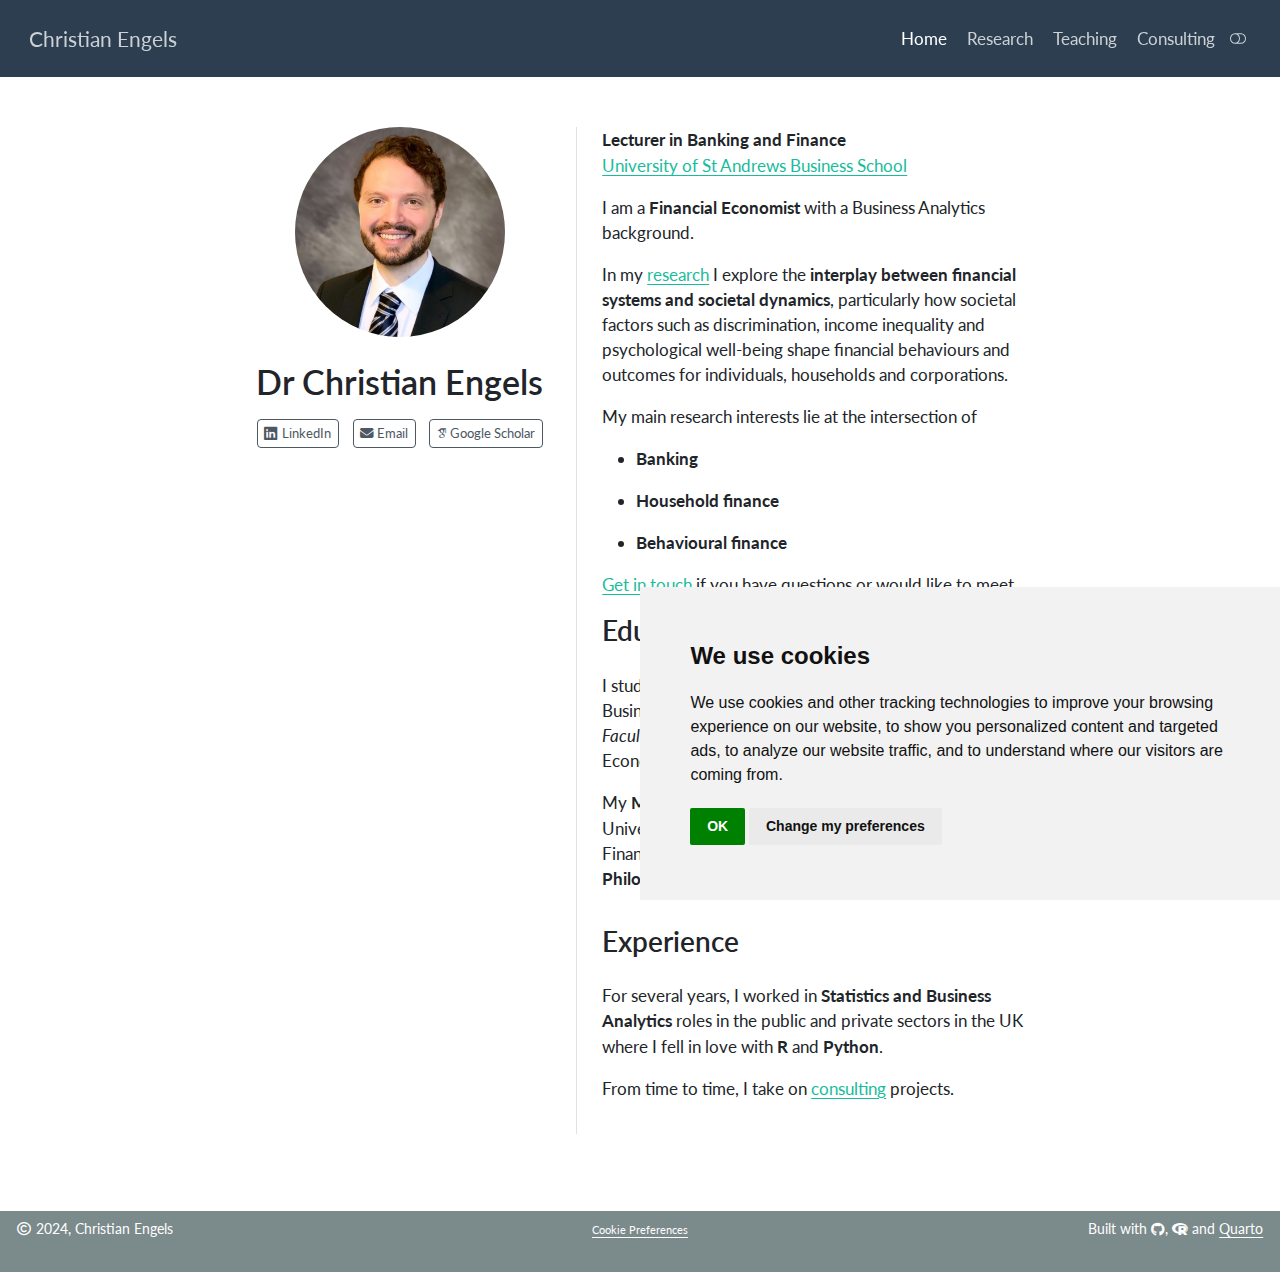
<file: docs/index.html>
<!DOCTYPE html>
<html xmlns="http://www.w3.org/1999/xhtml" lang="en" xml:lang="en"><head>

<meta charset="utf-8">
<meta name="generator" content="quarto-1.5.57">

<meta name="viewport" content="width=device-width, initial-scale=1.0, user-scalable=yes">


<title>Christian Engels</title>
<style>
code{white-space: pre-wrap;}
span.smallcaps{font-variant: small-caps;}
div.columns{display: flex; gap: min(4vw, 1.5em);}
div.column{flex: auto; overflow-x: auto;}
div.hanging-indent{margin-left: 1.5em; text-indent: -1.5em;}
ul.task-list{list-style: none;}
ul.task-list li input[type="checkbox"] {
  width: 0.8em;
  margin: 0 0.8em 0.2em -1em; /* quarto-specific, see https://github.com/quarto-dev/quarto-cli/issues/4556 */ 
  vertical-align: middle;
}
</style>


<script src="site_libs/quarto-nav/quarto-nav.js"></script>
<script src="site_libs/quarto-nav/headroom.min.js"></script>
<link href="./favicon.ico" rel="icon">
<script src="site_libs/cookie-consent/cookie-consent.js"></script>
<link href="site_libs/cookie-consent/cookie-consent.css" rel="stylesheet">
<script src="site_libs/clipboard/clipboard.min.js"></script>
<script src="site_libs/quarto-html/quarto.js"></script>
<script src="site_libs/quarto-html/popper.min.js"></script>
<script src="site_libs/quarto-html/tippy.umd.min.js"></script>
<link href="site_libs/quarto-html/tippy.css" rel="stylesheet">
<link href="site_libs/quarto-html/quarto-syntax-highlighting.css" rel="stylesheet" class="quarto-color-scheme" id="quarto-text-highlighting-styles">
<link href="site_libs/quarto-html/quarto-syntax-highlighting-dark.css" rel="prefetch" class="quarto-color-scheme quarto-color-alternate" id="quarto-text-highlighting-styles">
<script src="site_libs/bootstrap/bootstrap.min.js"></script>
<link href="site_libs/bootstrap/bootstrap-icons.css" rel="stylesheet">
<link href="site_libs/bootstrap/bootstrap.min.css" rel="stylesheet" class="quarto-color-scheme" id="quarto-bootstrap" data-mode="light">
<link href="site_libs/bootstrap/bootstrap-dark.min.css" rel="prefetch" class="quarto-color-scheme quarto-color-alternate" id="quarto-bootstrap" data-mode="dark">
<link href="site_libs/quarto-contrib/fontawesome6-0.1.0/all.css" rel="stylesheet">
<link href="site_libs/quarto-contrib/fontawesome6-0.1.0/latex-fontsize.css" rel="stylesheet">
<link href="site_libs/quarto-contrib/academicons-1.9.2/all.css" rel="stylesheet">
<link href="site_libs/quarto-contrib/academicons-1.9.2/size.css" rel="stylesheet">
<script id="quarto-search-options" type="application/json">{
  "language": {
    "search-no-results-text": "No results",
    "search-matching-documents-text": "matching documents",
    "search-copy-link-title": "Copy link to search",
    "search-hide-matches-text": "Hide additional matches",
    "search-more-match-text": "more match in this document",
    "search-more-matches-text": "more matches in this document",
    "search-clear-button-title": "Clear",
    "search-text-placeholder": "",
    "search-detached-cancel-button-title": "Cancel",
    "search-submit-button-title": "Submit",
    "search-label": "Search"
  }
}</script>
<script async="" src="https://www.googletagmanager.com/gtag/js?id=G-V24HC417H4"></script>

<script type="text/plain" cookie-consent="tracking">

window.dataLayer = window.dataLayer || [];
function gtag(){dataLayer.push(arguments);}
gtag('js', new Date());
gtag('config', 'G-V24HC417H4', { 'anonymize_ip': true});
</script>

<script type="text/javascript" charset="UTF-8">
document.addEventListener('DOMContentLoaded', function () {
cookieconsent.run({
  "notice_banner_type":"simple",
  "consent_type":"implied",
  "palette":"light",
  "language":"en",
  "page_load_consent_levels":["strictly-necessary","functionality","tracking","targeting"],
  "notice_banner_reject_button_hide":false,
  "preferences_center_close_button_hide":false,
  "website_name":""
  ,
"language":"en"
  });
});
</script> 
  


<link rel="stylesheet" href="styles.css">
<meta property="og:title" content="Dr Christian Engels">
<meta property="og:description" content="Research | Teaching | Consulting">
<meta property="og:image" content="pictures/christian-engels-trim3.jpeg">
<meta property="og:site_name" content="Dr Christian Engels">
<meta property="og:locale" content="en_GB">
<meta name="twitter:title" content="Christian Engels">
<meta name="twitter:description" content="">
<meta name="twitter:image" content="pictures/christian-engels-trim3.jpeg">
<meta name="twitter:card" content="summary_large_image">
</head>

<body class="nav-fixed fullcontent">

<div id="quarto-search-results"></div>
  <header id="quarto-header" class="headroom fixed-top">
    <nav class="navbar navbar-expand-lg " data-bs-theme="dark">
      <div class="navbar-container container-fluid">
      <div class="navbar-brand-container mx-auto">
    <a class="navbar-brand" href="./index.html">
    <span class="navbar-title">Christian Engels</span>
    </a>
  </div>
          <button class="navbar-toggler" type="button" data-bs-toggle="collapse" data-bs-target="#navbarCollapse" aria-controls="navbarCollapse" role="menu" aria-expanded="false" aria-label="Toggle navigation" onclick="if (window.quartoToggleHeadroom) { window.quartoToggleHeadroom(); }">
  <span class="navbar-toggler-icon"></span>
</button>
          <div class="collapse navbar-collapse" id="navbarCollapse">
            <ul class="navbar-nav navbar-nav-scroll ms-auto">
  <li class="nav-item">
    <a class="nav-link active" href="./index.html" aria-current="page"> 
<span class="menu-text">Home</span></a>
  </li>  
  <li class="nav-item">
    <a class="nav-link" href="./research.html"> 
<span class="menu-text">Research</span></a>
  </li>  
  <li class="nav-item">
    <a class="nav-link" href="./teaching.html"> 
<span class="menu-text">Teaching</span></a>
  </li>  
  <li class="nav-item">
    <a class="nav-link" href="./consulting.html"> 
<span class="menu-text">Consulting</span></a>
  </li>  
</ul>
          </div> <!-- /navcollapse -->
            <div class="quarto-navbar-tools">
  <a href="" class="quarto-color-scheme-toggle quarto-navigation-tool  px-1" onclick="window.quartoToggleColorScheme(); return false;" title="Toggle dark mode"><i class="bi"></i></a>
</div>
      </div> <!-- /container-fluid -->
    </nav>
</header>
<!-- content -->
<div id="quarto-content" class="quarto-container page-columns page-rows-contents page-layout-article page-navbar">
<!-- sidebar -->
<!-- margin-sidebar -->
    
<!-- main -->
<div class="quarto-about-trestles">
  <div class="about-entity">
    <img src="pictures/christian-engels-trim3.jpeg" class="about-image
  round " style="height: 12.5em; width: 12.5em;">
<header id="title-block-header" class="quarto-title-block default">
<div class="quarto-title">
<h1 class="title">Dr Christian Engels</h1>
</div>
<div class="quarto-title-meta">
  </div>
</header>
    <div class="about-links">
  <a href="https://www.linkedin.com/in/christian-engels" class="about-link" rel="" target="">
    <i class="bi bi-linkedin"></i>
     <span class="about-link-text">LinkedIn</span>
  </a>
  <a href="mailto:ce50@st-andrews.ac.uk" class="about-link" rel="" target="">
     <span class="about-link-text"><i class="fa-solid fa-envelope" title="Email" aria-label="envelope"></i> Email</span>
  </a>
  <a href="https://scholar.google.com/citations?user=UZ8c3bMAAAAJ&amp;hl=en" class="about-link" rel="" target="">
     <span class="about-link-text"><i class="ai  ai-google-scholar"></i> Google Scholar</span>
  </a>
</div>
  </div>
  <div class="about-contents"><main class="content" id="quarto-document-content">
<p><strong>Lecturer in Banking and Finance</strong><br>
<a href="https://www.st-andrews.ac.uk/business-school/">University of St Andrews Business School</a></p>
<p>I am a <strong>Financial Economist</strong> with a Business Analytics background.</p>
<p>In my <a href="./research.html">research</a> I explore the <strong>interplay between financial systems and societal dynamics</strong>, particularly how societal factors such as discrimination, income inequality and psychological well-being shape financial behaviours and outcomes for individuals, households and corporations.</p>
<p>My main research interests lie at the intersection of</p>
<ul>
<li><p><strong>Banking</strong></p></li>
<li><p><strong>Household finance</strong></p></li>
<li><p><strong>Behavioural finance</strong></p></li>
</ul>
<p><a href="mailto:ce50@st-andrews.ac.uk">Get in touch</a> if you have questions or would like to meet.</p>
<section id="education" class="level2">
<h2 data-anchor-id="education">Education</h2>
<p>I studied for my <strong>PhD in Economics</strong> at Durham University Business School where I received the <em>Best Thesis in the Faculty of Business</em> award. My PhD was funded by the Economic and Social Research Council (ESRC).</p>
<p>My <strong>MSc in Economics</strong> <em>with Distinction</em> is from the University of Edinburgh. From the Frankfurt School of Finance &amp; Management, I gained a <strong>BSc in Management, Philosophy and Economics</strong>.</p>
</section>
<section id="experience" class="level2">
<h2 data-anchor-id="experience">Experience</h2>
<p>For several years, I worked in <strong>Statistics and Business Analytics</strong> roles in the public and private sectors in the UK where I fell in love with <strong>R</strong> and <strong>Python</strong>.</p>
<p>From time to time, I take on <a href="./consulting.html">consulting</a> projects.</p>


</section>
</main></div>
</div>
 <!-- /main -->
<script id="quarto-html-after-body" type="application/javascript">
window.document.addEventListener("DOMContentLoaded", function (event) {
  const toggleBodyColorMode = (bsSheetEl) => {
    const mode = bsSheetEl.getAttribute("data-mode");
    const bodyEl = window.document.querySelector("body");
    if (mode === "dark") {
      bodyEl.classList.add("quarto-dark");
      bodyEl.classList.remove("quarto-light");
    } else {
      bodyEl.classList.add("quarto-light");
      bodyEl.classList.remove("quarto-dark");
    }
  }
  const toggleBodyColorPrimary = () => {
    const bsSheetEl = window.document.querySelector("link#quarto-bootstrap");
    if (bsSheetEl) {
      toggleBodyColorMode(bsSheetEl);
    }
  }
  toggleBodyColorPrimary();  
  const disableStylesheet = (stylesheets) => {
    for (let i=0; i < stylesheets.length; i++) {
      const stylesheet = stylesheets[i];
      stylesheet.rel = 'prefetch';
    }
  }
  const enableStylesheet = (stylesheets) => {
    for (let i=0; i < stylesheets.length; i++) {
      const stylesheet = stylesheets[i];
      stylesheet.rel = 'stylesheet';
    }
  }
  const manageTransitions = (selector, allowTransitions) => {
    const els = window.document.querySelectorAll(selector);
    for (let i=0; i < els.length; i++) {
      const el = els[i];
      if (allowTransitions) {
        el.classList.remove('notransition');
      } else {
        el.classList.add('notransition');
      }
    }
  }
  const toggleGiscusIfUsed = (isAlternate, darkModeDefault) => {
    const baseTheme = document.querySelector('#giscus-base-theme')?.value ?? 'light';
    const alternateTheme = document.querySelector('#giscus-alt-theme')?.value ?? 'dark';
    let newTheme = '';
    if(darkModeDefault) {
      newTheme = isAlternate ? baseTheme : alternateTheme;
    } else {
      newTheme = isAlternate ? alternateTheme : baseTheme;
    }
    const changeGiscusTheme = () => {
      // From: https://github.com/giscus/giscus/issues/336
      const sendMessage = (message) => {
        const iframe = document.querySelector('iframe.giscus-frame');
        if (!iframe) return;
        iframe.contentWindow.postMessage({ giscus: message }, 'https://giscus.app');
      }
      sendMessage({
        setConfig: {
          theme: newTheme
        }
      });
    }
    const isGiscussLoaded = window.document.querySelector('iframe.giscus-frame') !== null;
    if (isGiscussLoaded) {
      changeGiscusTheme();
    }
  }
  const toggleColorMode = (alternate) => {
    // Switch the stylesheets
    const alternateStylesheets = window.document.querySelectorAll('link.quarto-color-scheme.quarto-color-alternate');
    manageTransitions('#quarto-margin-sidebar .nav-link', false);
    if (alternate) {
      enableStylesheet(alternateStylesheets);
      for (const sheetNode of alternateStylesheets) {
        if (sheetNode.id === "quarto-bootstrap") {
          toggleBodyColorMode(sheetNode);
        }
      }
    } else {
      disableStylesheet(alternateStylesheets);
      toggleBodyColorPrimary();
    }
    manageTransitions('#quarto-margin-sidebar .nav-link', true);
    // Switch the toggles
    const toggles = window.document.querySelectorAll('.quarto-color-scheme-toggle');
    for (let i=0; i < toggles.length; i++) {
      const toggle = toggles[i];
      if (toggle) {
        if (alternate) {
          toggle.classList.add("alternate");     
        } else {
          toggle.classList.remove("alternate");
        }
      }
    }
    // Hack to workaround the fact that safari doesn't
    // properly recolor the scrollbar when toggling (#1455)
    if (navigator.userAgent.indexOf('Safari') > 0 && navigator.userAgent.indexOf('Chrome') == -1) {
      manageTransitions("body", false);
      window.scrollTo(0, 1);
      setTimeout(() => {
        window.scrollTo(0, 0);
        manageTransitions("body", true);
      }, 40);  
    }
  }
  const isFileUrl = () => { 
    return window.location.protocol === 'file:';
  }
  const hasAlternateSentinel = () => {  
    let styleSentinel = getColorSchemeSentinel();
    if (styleSentinel !== null) {
      return styleSentinel === "alternate";
    } else {
      return false;
    }
  }
  const setStyleSentinel = (alternate) => {
    const value = alternate ? "alternate" : "default";
    if (!isFileUrl()) {
      window.localStorage.setItem("quarto-color-scheme", value);
    } else {
      localAlternateSentinel = value;
    }
  }
  const getColorSchemeSentinel = () => {
    if (!isFileUrl()) {
      const storageValue = window.localStorage.getItem("quarto-color-scheme");
      return storageValue != null ? storageValue : localAlternateSentinel;
    } else {
      return localAlternateSentinel;
    }
  }
  const darkModeDefault = false;
  let localAlternateSentinel = darkModeDefault ? 'alternate' : 'default';
  // Dark / light mode switch
  window.quartoToggleColorScheme = () => {
    // Read the current dark / light value 
    let toAlternate = !hasAlternateSentinel();
    toggleColorMode(toAlternate);
    setStyleSentinel(toAlternate);
    toggleGiscusIfUsed(toAlternate, darkModeDefault);
  };
  // Ensure there is a toggle, if there isn't float one in the top right
  if (window.document.querySelector('.quarto-color-scheme-toggle') === null) {
    const a = window.document.createElement('a');
    a.classList.add('top-right');
    a.classList.add('quarto-color-scheme-toggle');
    a.href = "";
    a.onclick = function() { try { window.quartoToggleColorScheme(); } catch {} return false; };
    const i = window.document.createElement("i");
    i.classList.add('bi');
    a.appendChild(i);
    window.document.body.appendChild(a);
  }
  // Switch to dark mode if need be
  if (hasAlternateSentinel()) {
    toggleColorMode(true);
  } else {
    toggleColorMode(false);
  }
  const isCodeAnnotation = (el) => {
    for (const clz of el.classList) {
      if (clz.startsWith('code-annotation-')) {                     
        return true;
      }
    }
    return false;
  }
  const onCopySuccess = function(e) {
    // button target
    const button = e.trigger;
    // don't keep focus
    button.blur();
    // flash "checked"
    button.classList.add('code-copy-button-checked');
    var currentTitle = button.getAttribute("title");
    button.setAttribute("title", "Copied!");
    let tooltip;
    if (window.bootstrap) {
      button.setAttribute("data-bs-toggle", "tooltip");
      button.setAttribute("data-bs-placement", "left");
      button.setAttribute("data-bs-title", "Copied!");
      tooltip = new bootstrap.Tooltip(button, 
        { trigger: "manual", 
          customClass: "code-copy-button-tooltip",
          offset: [0, -8]});
      tooltip.show();    
    }
    setTimeout(function() {
      if (tooltip) {
        tooltip.hide();
        button.removeAttribute("data-bs-title");
        button.removeAttribute("data-bs-toggle");
        button.removeAttribute("data-bs-placement");
      }
      button.setAttribute("title", currentTitle);
      button.classList.remove('code-copy-button-checked');
    }, 1000);
    // clear code selection
    e.clearSelection();
  }
  const getTextToCopy = function(trigger) {
      const codeEl = trigger.previousElementSibling.cloneNode(true);
      for (const childEl of codeEl.children) {
        if (isCodeAnnotation(childEl)) {
          childEl.remove();
        }
      }
      return codeEl.innerText;
  }
  const clipboard = new window.ClipboardJS('.code-copy-button:not([data-in-quarto-modal])', {
    text: getTextToCopy
  });
  clipboard.on('success', onCopySuccess);
  if (window.document.getElementById('quarto-embedded-source-code-modal')) {
    // For code content inside modals, clipBoardJS needs to be initialized with a container option
    // TODO: Check when it could be a function (https://github.com/zenorocha/clipboard.js/issues/860)
    const clipboardModal = new window.ClipboardJS('.code-copy-button[data-in-quarto-modal]', {
      text: getTextToCopy,
      container: window.document.getElementById('quarto-embedded-source-code-modal')
    });
    clipboardModal.on('success', onCopySuccess);
  }
    var localhostRegex = new RegExp(/^(?:http|https):\/\/localhost\:?[0-9]*\//);
    var mailtoRegex = new RegExp(/^mailto:/);
      var filterRegex = new RegExp('/' + window.location.host + '/');
    var isInternal = (href) => {
        return filterRegex.test(href) || localhostRegex.test(href) || mailtoRegex.test(href);
    }
    // Inspect non-navigation links and adorn them if external
 	var links = window.document.querySelectorAll('a[href]:not(.nav-link):not(.navbar-brand):not(.toc-action):not(.sidebar-link):not(.sidebar-item-toggle):not(.pagination-link):not(.no-external):not([aria-hidden]):not(.dropdown-item):not(.quarto-navigation-tool):not(.about-link)');
    for (var i=0; i<links.length; i++) {
      const link = links[i];
      if (!isInternal(link.href)) {
        // undo the damage that might have been done by quarto-nav.js in the case of
        // links that we want to consider external
        if (link.dataset.originalHref !== undefined) {
          link.href = link.dataset.originalHref;
        }
      }
    }
  function tippyHover(el, contentFn, onTriggerFn, onUntriggerFn) {
    const config = {
      allowHTML: true,
      maxWidth: 500,
      delay: 100,
      arrow: false,
      appendTo: function(el) {
          return el.parentElement;
      },
      interactive: true,
      interactiveBorder: 10,
      theme: 'quarto',
      placement: 'bottom-start',
    };
    if (contentFn) {
      config.content = contentFn;
    }
    if (onTriggerFn) {
      config.onTrigger = onTriggerFn;
    }
    if (onUntriggerFn) {
      config.onUntrigger = onUntriggerFn;
    }
    window.tippy(el, config); 
  }
  const noterefs = window.document.querySelectorAll('a[role="doc-noteref"]');
  for (var i=0; i<noterefs.length; i++) {
    const ref = noterefs[i];
    tippyHover(ref, function() {
      // use id or data attribute instead here
      let href = ref.getAttribute('data-footnote-href') || ref.getAttribute('href');
      try { href = new URL(href).hash; } catch {}
      const id = href.replace(/^#\/?/, "");
      const note = window.document.getElementById(id);
      if (note) {
        return note.innerHTML;
      } else {
        return "";
      }
    });
  }
  const xrefs = window.document.querySelectorAll('a.quarto-xref');
  const processXRef = (id, note) => {
    // Strip column container classes
    const stripColumnClz = (el) => {
      el.classList.remove("page-full", "page-columns");
      if (el.children) {
        for (const child of el.children) {
          stripColumnClz(child);
        }
      }
    }
    stripColumnClz(note)
    if (id === null || id.startsWith('sec-')) {
      // Special case sections, only their first couple elements
      const container = document.createElement("div");
      if (note.children && note.children.length > 2) {
        container.appendChild(note.children[0].cloneNode(true));
        for (let i = 1; i < note.children.length; i++) {
          const child = note.children[i];
          if (child.tagName === "P" && child.innerText === "") {
            continue;
          } else {
            container.appendChild(child.cloneNode(true));
            break;
          }
        }
        if (window.Quarto?.typesetMath) {
          window.Quarto.typesetMath(container);
        }
        return container.innerHTML
      } else {
        if (window.Quarto?.typesetMath) {
          window.Quarto.typesetMath(note);
        }
        return note.innerHTML;
      }
    } else {
      // Remove any anchor links if they are present
      const anchorLink = note.querySelector('a.anchorjs-link');
      if (anchorLink) {
        anchorLink.remove();
      }
      if (window.Quarto?.typesetMath) {
        window.Quarto.typesetMath(note);
      }
      // TODO in 1.5, we should make sure this works without a callout special case
      if (note.classList.contains("callout")) {
        return note.outerHTML;
      } else {
        return note.innerHTML;
      }
    }
  }
  for (var i=0; i<xrefs.length; i++) {
    const xref = xrefs[i];
    tippyHover(xref, undefined, function(instance) {
      instance.disable();
      let url = xref.getAttribute('href');
      let hash = undefined; 
      if (url.startsWith('#')) {
        hash = url;
      } else {
        try { hash = new URL(url).hash; } catch {}
      }
      if (hash) {
        const id = hash.replace(/^#\/?/, "");
        const note = window.document.getElementById(id);
        if (note !== null) {
          try {
            const html = processXRef(id, note.cloneNode(true));
            instance.setContent(html);
          } finally {
            instance.enable();
            instance.show();
          }
        } else {
          // See if we can fetch this
          fetch(url.split('#')[0])
          .then(res => res.text())
          .then(html => {
            const parser = new DOMParser();
            const htmlDoc = parser.parseFromString(html, "text/html");
            const note = htmlDoc.getElementById(id);
            if (note !== null) {
              const html = processXRef(id, note);
              instance.setContent(html);
            } 
          }).finally(() => {
            instance.enable();
            instance.show();
          });
        }
      } else {
        // See if we can fetch a full url (with no hash to target)
        // This is a special case and we should probably do some content thinning / targeting
        fetch(url)
        .then(res => res.text())
        .then(html => {
          const parser = new DOMParser();
          const htmlDoc = parser.parseFromString(html, "text/html");
          const note = htmlDoc.querySelector('main.content');
          if (note !== null) {
            // This should only happen for chapter cross references
            // (since there is no id in the URL)
            // remove the first header
            if (note.children.length > 0 && note.children[0].tagName === "HEADER") {
              note.children[0].remove();
            }
            const html = processXRef(null, note);
            instance.setContent(html);
          } 
        }).finally(() => {
          instance.enable();
          instance.show();
        });
      }
    }, function(instance) {
    });
  }
      let selectedAnnoteEl;
      const selectorForAnnotation = ( cell, annotation) => {
        let cellAttr = 'data-code-cell="' + cell + '"';
        let lineAttr = 'data-code-annotation="' +  annotation + '"';
        const selector = 'span[' + cellAttr + '][' + lineAttr + ']';
        return selector;
      }
      const selectCodeLines = (annoteEl) => {
        const doc = window.document;
        const targetCell = annoteEl.getAttribute("data-target-cell");
        const targetAnnotation = annoteEl.getAttribute("data-target-annotation");
        const annoteSpan = window.document.querySelector(selectorForAnnotation(targetCell, targetAnnotation));
        const lines = annoteSpan.getAttribute("data-code-lines").split(",");
        const lineIds = lines.map((line) => {
          return targetCell + "-" + line;
        })
        let top = null;
        let height = null;
        let parent = null;
        if (lineIds.length > 0) {
            //compute the position of the single el (top and bottom and make a div)
            const el = window.document.getElementById(lineIds[0]);
            top = el.offsetTop;
            height = el.offsetHeight;
            parent = el.parentElement.parentElement;
          if (lineIds.length > 1) {
            const lastEl = window.document.getElementById(lineIds[lineIds.length - 1]);
            const bottom = lastEl.offsetTop + lastEl.offsetHeight;
            height = bottom - top;
          }
          if (top !== null && height !== null && parent !== null) {
            // cook up a div (if necessary) and position it 
            let div = window.document.getElementById("code-annotation-line-highlight");
            if (div === null) {
              div = window.document.createElement("div");
              div.setAttribute("id", "code-annotation-line-highlight");
              div.style.position = 'absolute';
              parent.appendChild(div);
            }
            div.style.top = top - 2 + "px";
            div.style.height = height + 4 + "px";
            div.style.left = 0;
            let gutterDiv = window.document.getElementById("code-annotation-line-highlight-gutter");
            if (gutterDiv === null) {
              gutterDiv = window.document.createElement("div");
              gutterDiv.setAttribute("id", "code-annotation-line-highlight-gutter");
              gutterDiv.style.position = 'absolute';
              const codeCell = window.document.getElementById(targetCell);
              const gutter = codeCell.querySelector('.code-annotation-gutter');
              gutter.appendChild(gutterDiv);
            }
            gutterDiv.style.top = top - 2 + "px";
            gutterDiv.style.height = height + 4 + "px";
          }
          selectedAnnoteEl = annoteEl;
        }
      };
      const unselectCodeLines = () => {
        const elementsIds = ["code-annotation-line-highlight", "code-annotation-line-highlight-gutter"];
        elementsIds.forEach((elId) => {
          const div = window.document.getElementById(elId);
          if (div) {
            div.remove();
          }
        });
        selectedAnnoteEl = undefined;
      };
        // Handle positioning of the toggle
    window.addEventListener(
      "resize",
      throttle(() => {
        elRect = undefined;
        if (selectedAnnoteEl) {
          selectCodeLines(selectedAnnoteEl);
        }
      }, 10)
    );
    function throttle(fn, ms) {
    let throttle = false;
    let timer;
      return (...args) => {
        if(!throttle) { // first call gets through
            fn.apply(this, args);
            throttle = true;
        } else { // all the others get throttled
            if(timer) clearTimeout(timer); // cancel #2
            timer = setTimeout(() => {
              fn.apply(this, args);
              timer = throttle = false;
            }, ms);
        }
      };
    }
      // Attach click handler to the DT
      const annoteDls = window.document.querySelectorAll('dt[data-target-cell]');
      for (const annoteDlNode of annoteDls) {
        annoteDlNode.addEventListener('click', (event) => {
          const clickedEl = event.target;
          if (clickedEl !== selectedAnnoteEl) {
            unselectCodeLines();
            const activeEl = window.document.querySelector('dt[data-target-cell].code-annotation-active');
            if (activeEl) {
              activeEl.classList.remove('code-annotation-active');
            }
            selectCodeLines(clickedEl);
            clickedEl.classList.add('code-annotation-active');
          } else {
            // Unselect the line
            unselectCodeLines();
            clickedEl.classList.remove('code-annotation-active');
          }
        });
      }
  const findCites = (el) => {
    const parentEl = el.parentElement;
    if (parentEl) {
      const cites = parentEl.dataset.cites;
      if (cites) {
        return {
          el,
          cites: cites.split(' ')
        };
      } else {
        return findCites(el.parentElement)
      }
    } else {
      return undefined;
    }
  };
  var bibliorefs = window.document.querySelectorAll('a[role="doc-biblioref"]');
  for (var i=0; i<bibliorefs.length; i++) {
    const ref = bibliorefs[i];
    const citeInfo = findCites(ref);
    if (citeInfo) {
      tippyHover(citeInfo.el, function() {
        var popup = window.document.createElement('div');
        citeInfo.cites.forEach(function(cite) {
          var citeDiv = window.document.createElement('div');
          citeDiv.classList.add('hanging-indent');
          citeDiv.classList.add('csl-entry');
          var biblioDiv = window.document.getElementById('ref-' + cite);
          if (biblioDiv) {
            citeDiv.innerHTML = biblioDiv.innerHTML;
          }
          popup.appendChild(citeDiv);
        });
        return popup.innerHTML;
      });
    }
  }
});
</script>
</div> <!-- /content -->
<footer class="footer">
  <div class="nav-footer">
    <div class="nav-footer-left">
<p><i class="fa-regular fa-copyright" aria-label="copyright"></i> 2024, Christian Engels</p>
</div>   
    <div class="nav-footer-center">

<div class="cookie-consent-footer"><a href="#" id="open_preferences_center">Cookie Preferences</a></div></div>
    <div class="nav-footer-right">
<p>Built with <i class="fa-brands fa-github" title="GitHub octocat logo" aria-label="github"></i>, <a href="https://www.r-project.org/about.html" target="_blank"><i class="fa-brands fa-r-project" title="R Project" aria-label="r-project"></i></a> and <a href="https://quarto.org/" target="_blank">Quarto</a></p>
</div>
  </div>
</footer>




</body></html>
</file>
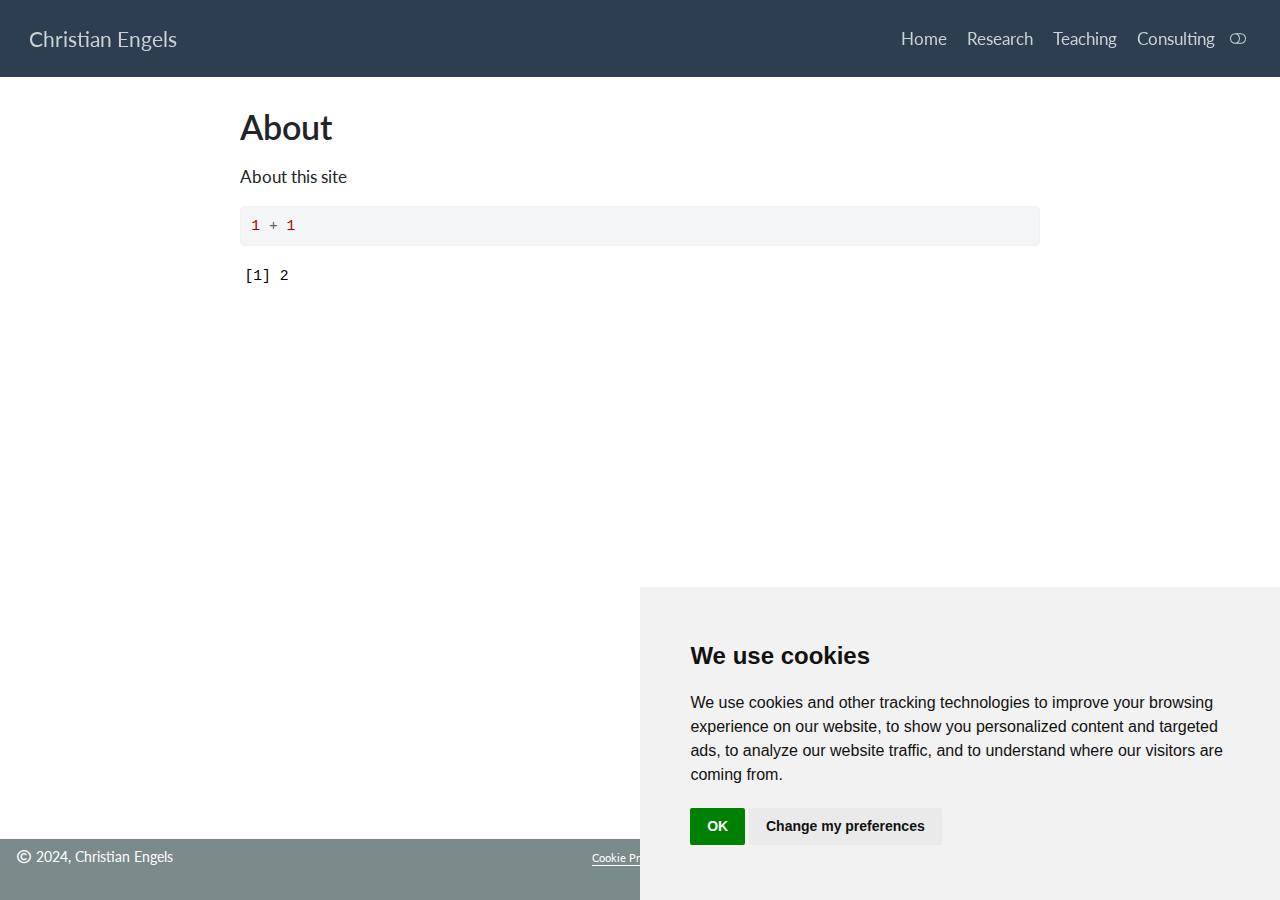
<file: docs/about.html>
<!DOCTYPE html>
<html xmlns="http://www.w3.org/1999/xhtml" lang="en" xml:lang="en"><head>

<meta charset="utf-8">
<meta name="generator" content="quarto-1.5.57">

<meta name="viewport" content="width=device-width, initial-scale=1.0, user-scalable=yes">


<title>About – Christian Engels</title>
<style>
code{white-space: pre-wrap;}
span.smallcaps{font-variant: small-caps;}
div.columns{display: flex; gap: min(4vw, 1.5em);}
div.column{flex: auto; overflow-x: auto;}
div.hanging-indent{margin-left: 1.5em; text-indent: -1.5em;}
ul.task-list{list-style: none;}
ul.task-list li input[type="checkbox"] {
  width: 0.8em;
  margin: 0 0.8em 0.2em -1em; /* quarto-specific, see https://github.com/quarto-dev/quarto-cli/issues/4556 */ 
  vertical-align: middle;
}
/* CSS for syntax highlighting */
pre > code.sourceCode { white-space: pre; position: relative; }
pre > code.sourceCode > span { line-height: 1.25; }
pre > code.sourceCode > span:empty { height: 1.2em; }
.sourceCode { overflow: visible; }
code.sourceCode > span { color: inherit; text-decoration: inherit; }
div.sourceCode { margin: 1em 0; }
pre.sourceCode { margin: 0; }
@media screen {
div.sourceCode { overflow: auto; }
}
@media print {
pre > code.sourceCode { white-space: pre-wrap; }
pre > code.sourceCode > span { display: inline-block; text-indent: -5em; padding-left: 5em; }
}
pre.numberSource code
  { counter-reset: source-line 0; }
pre.numberSource code > span
  { position: relative; left: -4em; counter-increment: source-line; }
pre.numberSource code > span > a:first-child::before
  { content: counter(source-line);
    position: relative; left: -1em; text-align: right; vertical-align: baseline;
    border: none; display: inline-block;
    -webkit-touch-callout: none; -webkit-user-select: none;
    -khtml-user-select: none; -moz-user-select: none;
    -ms-user-select: none; user-select: none;
    padding: 0 4px; width: 4em;
  }
pre.numberSource { margin-left: 3em;  padding-left: 4px; }
div.sourceCode
  {   }
@media screen {
pre > code.sourceCode > span > a:first-child::before { text-decoration: underline; }
}
</style>


<script src="site_libs/quarto-nav/quarto-nav.js"></script>
<script src="site_libs/quarto-nav/headroom.min.js"></script>
<link href="./favicon.ico" rel="icon">
<script src="site_libs/cookie-consent/cookie-consent.js"></script>
<link href="site_libs/cookie-consent/cookie-consent.css" rel="stylesheet">
<script src="site_libs/clipboard/clipboard.min.js"></script>
<script src="site_libs/quarto-html/quarto.js"></script>
<script src="site_libs/quarto-html/popper.min.js"></script>
<script src="site_libs/quarto-html/tippy.umd.min.js"></script>
<script src="site_libs/quarto-html/anchor.min.js"></script>
<link href="site_libs/quarto-html/tippy.css" rel="stylesheet">
<link href="site_libs/quarto-html/quarto-syntax-highlighting.css" rel="stylesheet" class="quarto-color-scheme" id="quarto-text-highlighting-styles">
<link href="site_libs/quarto-html/quarto-syntax-highlighting-dark.css" rel="prefetch" class="quarto-color-scheme quarto-color-alternate" id="quarto-text-highlighting-styles">
<script src="site_libs/bootstrap/bootstrap.min.js"></script>
<link href="site_libs/bootstrap/bootstrap-icons.css" rel="stylesheet">
<link href="site_libs/bootstrap/bootstrap.min.css" rel="stylesheet" class="quarto-color-scheme" id="quarto-bootstrap" data-mode="light">
<link href="site_libs/bootstrap/bootstrap-dark.min.css" rel="prefetch" class="quarto-color-scheme quarto-color-alternate" id="quarto-bootstrap" data-mode="dark">
<link href="site_libs/quarto-contrib/fontawesome6-0.1.0/all.css" rel="stylesheet">
<link href="site_libs/quarto-contrib/fontawesome6-0.1.0/latex-fontsize.css" rel="stylesheet">
<script id="quarto-search-options" type="application/json">{
  "language": {
    "search-no-results-text": "No results",
    "search-matching-documents-text": "matching documents",
    "search-copy-link-title": "Copy link to search",
    "search-hide-matches-text": "Hide additional matches",
    "search-more-match-text": "more match in this document",
    "search-more-matches-text": "more matches in this document",
    "search-clear-button-title": "Clear",
    "search-text-placeholder": "",
    "search-detached-cancel-button-title": "Cancel",
    "search-submit-button-title": "Submit",
    "search-label": "Search"
  }
}</script>
<script async="" src="https://www.googletagmanager.com/gtag/js?id=G-V24HC417H4"></script>

<script type="text/plain" cookie-consent="tracking">

window.dataLayer = window.dataLayer || [];
function gtag(){dataLayer.push(arguments);}
gtag('js', new Date());
gtag('config', 'G-V24HC417H4', { 'anonymize_ip': true});
</script>

<script type="text/javascript" charset="UTF-8">
document.addEventListener('DOMContentLoaded', function () {
cookieconsent.run({
  "notice_banner_type":"simple",
  "consent_type":"implied",
  "palette":"light",
  "language":"en",
  "page_load_consent_levels":["strictly-necessary","functionality","tracking","targeting"],
  "notice_banner_reject_button_hide":false,
  "preferences_center_close_button_hide":false,
  "website_name":""
  ,
"language":"en"
  });
});
</script> 
  


<link rel="stylesheet" href="styles.css">
<meta property="og:title" content="Dr Christian Engels">
<meta property="og:description" content="Research | Teaching | Consulting">
<meta property="og:image" content="pictures/christian-engels-trim3.jpeg">
<meta property="og:site_name" content="Dr Christian Engels">
<meta property="og:locale" content="en_GB">
<meta name="twitter:title" content="About – Christian Engels">
<meta name="twitter:description" content="">
<meta name="twitter:card" content="summary">
</head>

<body class="nav-fixed fullcontent">

<div id="quarto-search-results"></div>
  <header id="quarto-header" class="headroom fixed-top">
    <nav class="navbar navbar-expand-lg " data-bs-theme="dark">
      <div class="navbar-container container-fluid">
      <div class="navbar-brand-container mx-auto">
    <a class="navbar-brand" href="./index.html">
    <span class="navbar-title">Christian Engels</span>
    </a>
  </div>
          <button class="navbar-toggler" type="button" data-bs-toggle="collapse" data-bs-target="#navbarCollapse" aria-controls="navbarCollapse" role="menu" aria-expanded="false" aria-label="Toggle navigation" onclick="if (window.quartoToggleHeadroom) { window.quartoToggleHeadroom(); }">
  <span class="navbar-toggler-icon"></span>
</button>
          <div class="collapse navbar-collapse" id="navbarCollapse">
            <ul class="navbar-nav navbar-nav-scroll ms-auto">
  <li class="nav-item">
    <a class="nav-link" href="./index.html"> 
<span class="menu-text">Home</span></a>
  </li>  
  <li class="nav-item">
    <a class="nav-link" href="./research.html"> 
<span class="menu-text">Research</span></a>
  </li>  
  <li class="nav-item">
    <a class="nav-link" href="./teaching.html"> 
<span class="menu-text">Teaching</span></a>
  </li>  
  <li class="nav-item">
    <a class="nav-link" href="./consulting.html"> 
<span class="menu-text">Consulting</span></a>
  </li>  
</ul>
          </div> <!-- /navcollapse -->
            <div class="quarto-navbar-tools">
  <a href="" class="quarto-color-scheme-toggle quarto-navigation-tool  px-1" onclick="window.quartoToggleColorScheme(); return false;" title="Toggle dark mode"><i class="bi"></i></a>
</div>
      </div> <!-- /container-fluid -->
    </nav>
</header>
<!-- content -->
<div id="quarto-content" class="quarto-container page-columns page-rows-contents page-layout-article page-navbar">
<!-- sidebar -->
<!-- margin-sidebar -->
    
<!-- main -->
<main class="content" id="quarto-document-content">

<header id="title-block-header" class="quarto-title-block default">
<div class="quarto-title">
<h1 class="title">About</h1>
</div>



<div class="quarto-title-meta">

    
  
    
  </div>
  


</header>


<p>About this site</p>
<div class="cell">
<div class="sourceCode cell-code" id="cb1"><pre class="sourceCode r code-with-copy"><code class="sourceCode r"><span id="cb1-1"><a href="#cb1-1" aria-hidden="true" tabindex="-1"></a><span class="dv">1</span> <span class="sc">+</span> <span class="dv">1</span></span></code><button title="Copy to Clipboard" class="code-copy-button"><i class="bi"></i></button></pre></div>
<div class="cell-output cell-output-stdout">
<pre><code>[1] 2</code></pre>
</div>
</div>



</main> <!-- /main -->
<script id="quarto-html-after-body" type="application/javascript">
window.document.addEventListener("DOMContentLoaded", function (event) {
  const toggleBodyColorMode = (bsSheetEl) => {
    const mode = bsSheetEl.getAttribute("data-mode");
    const bodyEl = window.document.querySelector("body");
    if (mode === "dark") {
      bodyEl.classList.add("quarto-dark");
      bodyEl.classList.remove("quarto-light");
    } else {
      bodyEl.classList.add("quarto-light");
      bodyEl.classList.remove("quarto-dark");
    }
  }
  const toggleBodyColorPrimary = () => {
    const bsSheetEl = window.document.querySelector("link#quarto-bootstrap");
    if (bsSheetEl) {
      toggleBodyColorMode(bsSheetEl);
    }
  }
  toggleBodyColorPrimary();  
  const disableStylesheet = (stylesheets) => {
    for (let i=0; i < stylesheets.length; i++) {
      const stylesheet = stylesheets[i];
      stylesheet.rel = 'prefetch';
    }
  }
  const enableStylesheet = (stylesheets) => {
    for (let i=0; i < stylesheets.length; i++) {
      const stylesheet = stylesheets[i];
      stylesheet.rel = 'stylesheet';
    }
  }
  const manageTransitions = (selector, allowTransitions) => {
    const els = window.document.querySelectorAll(selector);
    for (let i=0; i < els.length; i++) {
      const el = els[i];
      if (allowTransitions) {
        el.classList.remove('notransition');
      } else {
        el.classList.add('notransition');
      }
    }
  }
  const toggleGiscusIfUsed = (isAlternate, darkModeDefault) => {
    const baseTheme = document.querySelector('#giscus-base-theme')?.value ?? 'light';
    const alternateTheme = document.querySelector('#giscus-alt-theme')?.value ?? 'dark';
    let newTheme = '';
    if(darkModeDefault) {
      newTheme = isAlternate ? baseTheme : alternateTheme;
    } else {
      newTheme = isAlternate ? alternateTheme : baseTheme;
    }
    const changeGiscusTheme = () => {
      // From: https://github.com/giscus/giscus/issues/336
      const sendMessage = (message) => {
        const iframe = document.querySelector('iframe.giscus-frame');
        if (!iframe) return;
        iframe.contentWindow.postMessage({ giscus: message }, 'https://giscus.app');
      }
      sendMessage({
        setConfig: {
          theme: newTheme
        }
      });
    }
    const isGiscussLoaded = window.document.querySelector('iframe.giscus-frame') !== null;
    if (isGiscussLoaded) {
      changeGiscusTheme();
    }
  }
  const toggleColorMode = (alternate) => {
    // Switch the stylesheets
    const alternateStylesheets = window.document.querySelectorAll('link.quarto-color-scheme.quarto-color-alternate');
    manageTransitions('#quarto-margin-sidebar .nav-link', false);
    if (alternate) {
      enableStylesheet(alternateStylesheets);
      for (const sheetNode of alternateStylesheets) {
        if (sheetNode.id === "quarto-bootstrap") {
          toggleBodyColorMode(sheetNode);
        }
      }
    } else {
      disableStylesheet(alternateStylesheets);
      toggleBodyColorPrimary();
    }
    manageTransitions('#quarto-margin-sidebar .nav-link', true);
    // Switch the toggles
    const toggles = window.document.querySelectorAll('.quarto-color-scheme-toggle');
    for (let i=0; i < toggles.length; i++) {
      const toggle = toggles[i];
      if (toggle) {
        if (alternate) {
          toggle.classList.add("alternate");     
        } else {
          toggle.classList.remove("alternate");
        }
      }
    }
    // Hack to workaround the fact that safari doesn't
    // properly recolor the scrollbar when toggling (#1455)
    if (navigator.userAgent.indexOf('Safari') > 0 && navigator.userAgent.indexOf('Chrome') == -1) {
      manageTransitions("body", false);
      window.scrollTo(0, 1);
      setTimeout(() => {
        window.scrollTo(0, 0);
        manageTransitions("body", true);
      }, 40);  
    }
  }
  const isFileUrl = () => { 
    return window.location.protocol === 'file:';
  }
  const hasAlternateSentinel = () => {  
    let styleSentinel = getColorSchemeSentinel();
    if (styleSentinel !== null) {
      return styleSentinel === "alternate";
    } else {
      return false;
    }
  }
  const setStyleSentinel = (alternate) => {
    const value = alternate ? "alternate" : "default";
    if (!isFileUrl()) {
      window.localStorage.setItem("quarto-color-scheme", value);
    } else {
      localAlternateSentinel = value;
    }
  }
  const getColorSchemeSentinel = () => {
    if (!isFileUrl()) {
      const storageValue = window.localStorage.getItem("quarto-color-scheme");
      return storageValue != null ? storageValue : localAlternateSentinel;
    } else {
      return localAlternateSentinel;
    }
  }
  const darkModeDefault = false;
  let localAlternateSentinel = darkModeDefault ? 'alternate' : 'default';
  // Dark / light mode switch
  window.quartoToggleColorScheme = () => {
    // Read the current dark / light value 
    let toAlternate = !hasAlternateSentinel();
    toggleColorMode(toAlternate);
    setStyleSentinel(toAlternate);
    toggleGiscusIfUsed(toAlternate, darkModeDefault);
  };
  // Ensure there is a toggle, if there isn't float one in the top right
  if (window.document.querySelector('.quarto-color-scheme-toggle') === null) {
    const a = window.document.createElement('a');
    a.classList.add('top-right');
    a.classList.add('quarto-color-scheme-toggle');
    a.href = "";
    a.onclick = function() { try { window.quartoToggleColorScheme(); } catch {} return false; };
    const i = window.document.createElement("i");
    i.classList.add('bi');
    a.appendChild(i);
    window.document.body.appendChild(a);
  }
  // Switch to dark mode if need be
  if (hasAlternateSentinel()) {
    toggleColorMode(true);
  } else {
    toggleColorMode(false);
  }
  const icon = "";
  const anchorJS = new window.AnchorJS();
  anchorJS.options = {
    placement: 'right',
    icon: icon
  };
  anchorJS.add('.anchored');
  const isCodeAnnotation = (el) => {
    for (const clz of el.classList) {
      if (clz.startsWith('code-annotation-')) {                     
        return true;
      }
    }
    return false;
  }
  const onCopySuccess = function(e) {
    // button target
    const button = e.trigger;
    // don't keep focus
    button.blur();
    // flash "checked"
    button.classList.add('code-copy-button-checked');
    var currentTitle = button.getAttribute("title");
    button.setAttribute("title", "Copied!");
    let tooltip;
    if (window.bootstrap) {
      button.setAttribute("data-bs-toggle", "tooltip");
      button.setAttribute("data-bs-placement", "left");
      button.setAttribute("data-bs-title", "Copied!");
      tooltip = new bootstrap.Tooltip(button, 
        { trigger: "manual", 
          customClass: "code-copy-button-tooltip",
          offset: [0, -8]});
      tooltip.show();    
    }
    setTimeout(function() {
      if (tooltip) {
        tooltip.hide();
        button.removeAttribute("data-bs-title");
        button.removeAttribute("data-bs-toggle");
        button.removeAttribute("data-bs-placement");
      }
      button.setAttribute("title", currentTitle);
      button.classList.remove('code-copy-button-checked');
    }, 1000);
    // clear code selection
    e.clearSelection();
  }
  const getTextToCopy = function(trigger) {
      const codeEl = trigger.previousElementSibling.cloneNode(true);
      for (const childEl of codeEl.children) {
        if (isCodeAnnotation(childEl)) {
          childEl.remove();
        }
      }
      return codeEl.innerText;
  }
  const clipboard = new window.ClipboardJS('.code-copy-button:not([data-in-quarto-modal])', {
    text: getTextToCopy
  });
  clipboard.on('success', onCopySuccess);
  if (window.document.getElementById('quarto-embedded-source-code-modal')) {
    // For code content inside modals, clipBoardJS needs to be initialized with a container option
    // TODO: Check when it could be a function (https://github.com/zenorocha/clipboard.js/issues/860)
    const clipboardModal = new window.ClipboardJS('.code-copy-button[data-in-quarto-modal]', {
      text: getTextToCopy,
      container: window.document.getElementById('quarto-embedded-source-code-modal')
    });
    clipboardModal.on('success', onCopySuccess);
  }
    var localhostRegex = new RegExp(/^(?:http|https):\/\/localhost\:?[0-9]*\//);
    var mailtoRegex = new RegExp(/^mailto:/);
      var filterRegex = new RegExp('/' + window.location.host + '/');
    var isInternal = (href) => {
        return filterRegex.test(href) || localhostRegex.test(href) || mailtoRegex.test(href);
    }
    // Inspect non-navigation links and adorn them if external
 	var links = window.document.querySelectorAll('a[href]:not(.nav-link):not(.navbar-brand):not(.toc-action):not(.sidebar-link):not(.sidebar-item-toggle):not(.pagination-link):not(.no-external):not([aria-hidden]):not(.dropdown-item):not(.quarto-navigation-tool):not(.about-link)');
    for (var i=0; i<links.length; i++) {
      const link = links[i];
      if (!isInternal(link.href)) {
        // undo the damage that might have been done by quarto-nav.js in the case of
        // links that we want to consider external
        if (link.dataset.originalHref !== undefined) {
          link.href = link.dataset.originalHref;
        }
      }
    }
  function tippyHover(el, contentFn, onTriggerFn, onUntriggerFn) {
    const config = {
      allowHTML: true,
      maxWidth: 500,
      delay: 100,
      arrow: false,
      appendTo: function(el) {
          return el.parentElement;
      },
      interactive: true,
      interactiveBorder: 10,
      theme: 'quarto',
      placement: 'bottom-start',
    };
    if (contentFn) {
      config.content = contentFn;
    }
    if (onTriggerFn) {
      config.onTrigger = onTriggerFn;
    }
    if (onUntriggerFn) {
      config.onUntrigger = onUntriggerFn;
    }
    window.tippy(el, config); 
  }
  const noterefs = window.document.querySelectorAll('a[role="doc-noteref"]');
  for (var i=0; i<noterefs.length; i++) {
    const ref = noterefs[i];
    tippyHover(ref, function() {
      // use id or data attribute instead here
      let href = ref.getAttribute('data-footnote-href') || ref.getAttribute('href');
      try { href = new URL(href).hash; } catch {}
      const id = href.replace(/^#\/?/, "");
      const note = window.document.getElementById(id);
      if (note) {
        return note.innerHTML;
      } else {
        return "";
      }
    });
  }
  const xrefs = window.document.querySelectorAll('a.quarto-xref');
  const processXRef = (id, note) => {
    // Strip column container classes
    const stripColumnClz = (el) => {
      el.classList.remove("page-full", "page-columns");
      if (el.children) {
        for (const child of el.children) {
          stripColumnClz(child);
        }
      }
    }
    stripColumnClz(note)
    if (id === null || id.startsWith('sec-')) {
      // Special case sections, only their first couple elements
      const container = document.createElement("div");
      if (note.children && note.children.length > 2) {
        container.appendChild(note.children[0].cloneNode(true));
        for (let i = 1; i < note.children.length; i++) {
          const child = note.children[i];
          if (child.tagName === "P" && child.innerText === "") {
            continue;
          } else {
            container.appendChild(child.cloneNode(true));
            break;
          }
        }
        if (window.Quarto?.typesetMath) {
          window.Quarto.typesetMath(container);
        }
        return container.innerHTML
      } else {
        if (window.Quarto?.typesetMath) {
          window.Quarto.typesetMath(note);
        }
        return note.innerHTML;
      }
    } else {
      // Remove any anchor links if they are present
      const anchorLink = note.querySelector('a.anchorjs-link');
      if (anchorLink) {
        anchorLink.remove();
      }
      if (window.Quarto?.typesetMath) {
        window.Quarto.typesetMath(note);
      }
      // TODO in 1.5, we should make sure this works without a callout special case
      if (note.classList.contains("callout")) {
        return note.outerHTML;
      } else {
        return note.innerHTML;
      }
    }
  }
  for (var i=0; i<xrefs.length; i++) {
    const xref = xrefs[i];
    tippyHover(xref, undefined, function(instance) {
      instance.disable();
      let url = xref.getAttribute('href');
      let hash = undefined; 
      if (url.startsWith('#')) {
        hash = url;
      } else {
        try { hash = new URL(url).hash; } catch {}
      }
      if (hash) {
        const id = hash.replace(/^#\/?/, "");
        const note = window.document.getElementById(id);
        if (note !== null) {
          try {
            const html = processXRef(id, note.cloneNode(true));
            instance.setContent(html);
          } finally {
            instance.enable();
            instance.show();
          }
        } else {
          // See if we can fetch this
          fetch(url.split('#')[0])
          .then(res => res.text())
          .then(html => {
            const parser = new DOMParser();
            const htmlDoc = parser.parseFromString(html, "text/html");
            const note = htmlDoc.getElementById(id);
            if (note !== null) {
              const html = processXRef(id, note);
              instance.setContent(html);
            } 
          }).finally(() => {
            instance.enable();
            instance.show();
          });
        }
      } else {
        // See if we can fetch a full url (with no hash to target)
        // This is a special case and we should probably do some content thinning / targeting
        fetch(url)
        .then(res => res.text())
        .then(html => {
          const parser = new DOMParser();
          const htmlDoc = parser.parseFromString(html, "text/html");
          const note = htmlDoc.querySelector('main.content');
          if (note !== null) {
            // This should only happen for chapter cross references
            // (since there is no id in the URL)
            // remove the first header
            if (note.children.length > 0 && note.children[0].tagName === "HEADER") {
              note.children[0].remove();
            }
            const html = processXRef(null, note);
            instance.setContent(html);
          } 
        }).finally(() => {
          instance.enable();
          instance.show();
        });
      }
    }, function(instance) {
    });
  }
      let selectedAnnoteEl;
      const selectorForAnnotation = ( cell, annotation) => {
        let cellAttr = 'data-code-cell="' + cell + '"';
        let lineAttr = 'data-code-annotation="' +  annotation + '"';
        const selector = 'span[' + cellAttr + '][' + lineAttr + ']';
        return selector;
      }
      const selectCodeLines = (annoteEl) => {
        const doc = window.document;
        const targetCell = annoteEl.getAttribute("data-target-cell");
        const targetAnnotation = annoteEl.getAttribute("data-target-annotation");
        const annoteSpan = window.document.querySelector(selectorForAnnotation(targetCell, targetAnnotation));
        const lines = annoteSpan.getAttribute("data-code-lines").split(",");
        const lineIds = lines.map((line) => {
          return targetCell + "-" + line;
        })
        let top = null;
        let height = null;
        let parent = null;
        if (lineIds.length > 0) {
            //compute the position of the single el (top and bottom and make a div)
            const el = window.document.getElementById(lineIds[0]);
            top = el.offsetTop;
            height = el.offsetHeight;
            parent = el.parentElement.parentElement;
          if (lineIds.length > 1) {
            const lastEl = window.document.getElementById(lineIds[lineIds.length - 1]);
            const bottom = lastEl.offsetTop + lastEl.offsetHeight;
            height = bottom - top;
          }
          if (top !== null && height !== null && parent !== null) {
            // cook up a div (if necessary) and position it 
            let div = window.document.getElementById("code-annotation-line-highlight");
            if (div === null) {
              div = window.document.createElement("div");
              div.setAttribute("id", "code-annotation-line-highlight");
              div.style.position = 'absolute';
              parent.appendChild(div);
            }
            div.style.top = top - 2 + "px";
            div.style.height = height + 4 + "px";
            div.style.left = 0;
            let gutterDiv = window.document.getElementById("code-annotation-line-highlight-gutter");
            if (gutterDiv === null) {
              gutterDiv = window.document.createElement("div");
              gutterDiv.setAttribute("id", "code-annotation-line-highlight-gutter");
              gutterDiv.style.position = 'absolute';
              const codeCell = window.document.getElementById(targetCell);
              const gutter = codeCell.querySelector('.code-annotation-gutter');
              gutter.appendChild(gutterDiv);
            }
            gutterDiv.style.top = top - 2 + "px";
            gutterDiv.style.height = height + 4 + "px";
          }
          selectedAnnoteEl = annoteEl;
        }
      };
      const unselectCodeLines = () => {
        const elementsIds = ["code-annotation-line-highlight", "code-annotation-line-highlight-gutter"];
        elementsIds.forEach((elId) => {
          const div = window.document.getElementById(elId);
          if (div) {
            div.remove();
          }
        });
        selectedAnnoteEl = undefined;
      };
        // Handle positioning of the toggle
    window.addEventListener(
      "resize",
      throttle(() => {
        elRect = undefined;
        if (selectedAnnoteEl) {
          selectCodeLines(selectedAnnoteEl);
        }
      }, 10)
    );
    function throttle(fn, ms) {
    let throttle = false;
    let timer;
      return (...args) => {
        if(!throttle) { // first call gets through
            fn.apply(this, args);
            throttle = true;
        } else { // all the others get throttled
            if(timer) clearTimeout(timer); // cancel #2
            timer = setTimeout(() => {
              fn.apply(this, args);
              timer = throttle = false;
            }, ms);
        }
      };
    }
      // Attach click handler to the DT
      const annoteDls = window.document.querySelectorAll('dt[data-target-cell]');
      for (const annoteDlNode of annoteDls) {
        annoteDlNode.addEventListener('click', (event) => {
          const clickedEl = event.target;
          if (clickedEl !== selectedAnnoteEl) {
            unselectCodeLines();
            const activeEl = window.document.querySelector('dt[data-target-cell].code-annotation-active');
            if (activeEl) {
              activeEl.classList.remove('code-annotation-active');
            }
            selectCodeLines(clickedEl);
            clickedEl.classList.add('code-annotation-active');
          } else {
            // Unselect the line
            unselectCodeLines();
            clickedEl.classList.remove('code-annotation-active');
          }
        });
      }
  const findCites = (el) => {
    const parentEl = el.parentElement;
    if (parentEl) {
      const cites = parentEl.dataset.cites;
      if (cites) {
        return {
          el,
          cites: cites.split(' ')
        };
      } else {
        return findCites(el.parentElement)
      }
    } else {
      return undefined;
    }
  };
  var bibliorefs = window.document.querySelectorAll('a[role="doc-biblioref"]');
  for (var i=0; i<bibliorefs.length; i++) {
    const ref = bibliorefs[i];
    const citeInfo = findCites(ref);
    if (citeInfo) {
      tippyHover(citeInfo.el, function() {
        var popup = window.document.createElement('div');
        citeInfo.cites.forEach(function(cite) {
          var citeDiv = window.document.createElement('div');
          citeDiv.classList.add('hanging-indent');
          citeDiv.classList.add('csl-entry');
          var biblioDiv = window.document.getElementById('ref-' + cite);
          if (biblioDiv) {
            citeDiv.innerHTML = biblioDiv.innerHTML;
          }
          popup.appendChild(citeDiv);
        });
        return popup.innerHTML;
      });
    }
  }
});
</script>
</div> <!-- /content -->
<footer class="footer">
  <div class="nav-footer">
    <div class="nav-footer-left">
<p><i class="fa-regular fa-copyright" aria-label="copyright"></i> 2024, Christian Engels</p>
</div>   
    <div class="nav-footer-center">

<div class="cookie-consent-footer"><a href="#" id="open_preferences_center">Cookie Preferences</a></div></div>
    <div class="nav-footer-right">
<p>Built with <i class="fa-brands fa-github" title="GitHub octocat logo" aria-label="github"></i>, <a href="https://www.r-project.org/about.html" target="_blank"><i class="fa-brands fa-r-project" title="R Project" aria-label="r-project"></i></a> and <a href="https://quarto.org/" target="_blank">Quarto</a></p>
</div>
  </div>
</footer>




</body></html>
</file>
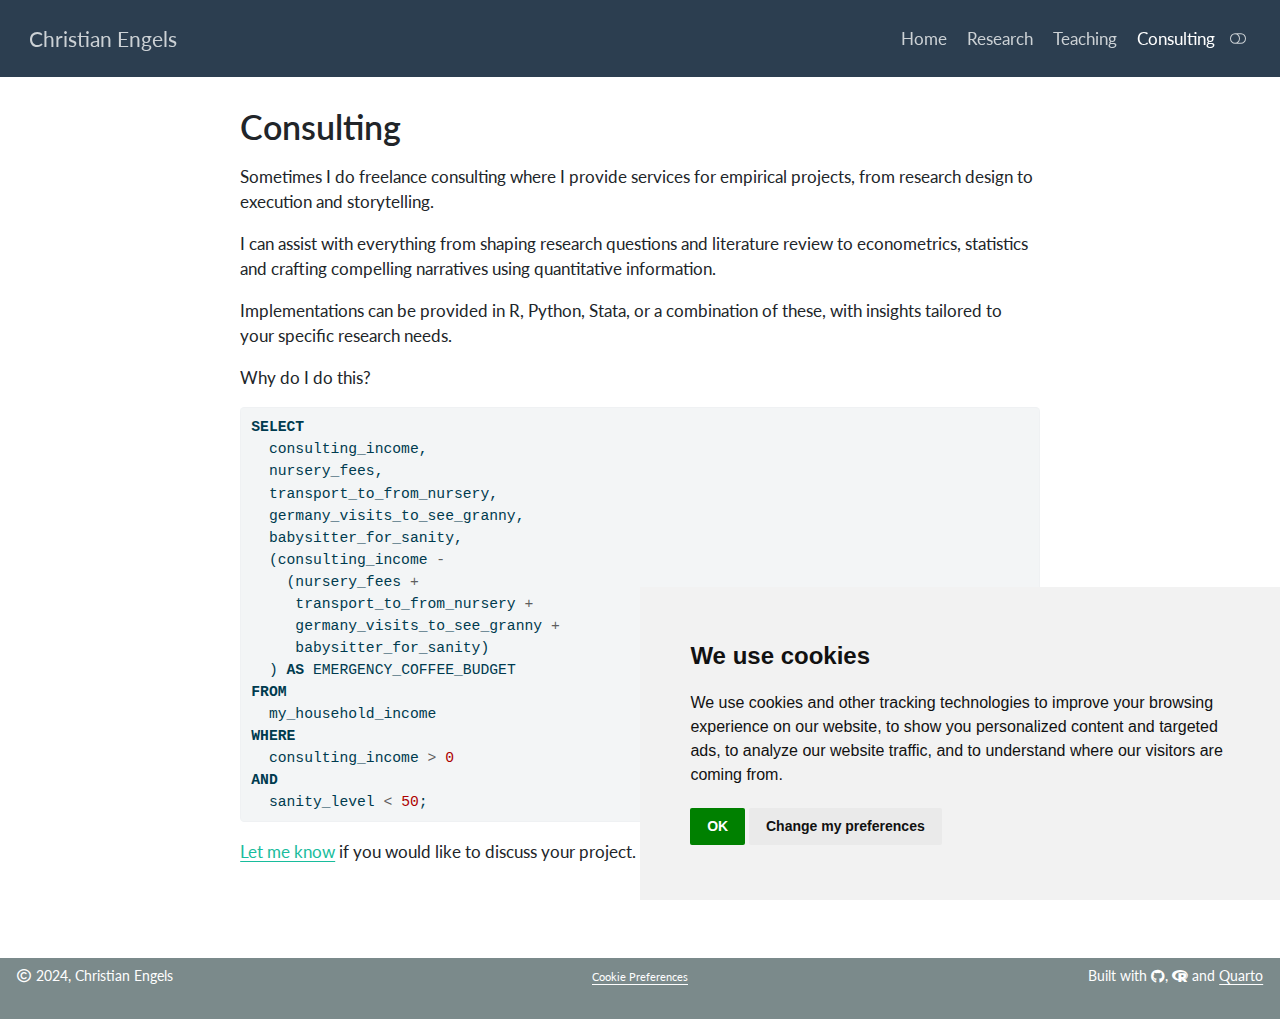
<file: docs/consulting.html>
<!DOCTYPE html>
<html xmlns="http://www.w3.org/1999/xhtml" lang="en" xml:lang="en"><head>

<meta charset="utf-8">
<meta name="generator" content="quarto-1.5.57">

<meta name="viewport" content="width=device-width, initial-scale=1.0, user-scalable=yes">


<title>Consulting – Christian Engels</title>
<style>
code{white-space: pre-wrap;}
span.smallcaps{font-variant: small-caps;}
div.columns{display: flex; gap: min(4vw, 1.5em);}
div.column{flex: auto; overflow-x: auto;}
div.hanging-indent{margin-left: 1.5em; text-indent: -1.5em;}
ul.task-list{list-style: none;}
ul.task-list li input[type="checkbox"] {
  width: 0.8em;
  margin: 0 0.8em 0.2em -1em; /* quarto-specific, see https://github.com/quarto-dev/quarto-cli/issues/4556 */ 
  vertical-align: middle;
}
/* CSS for syntax highlighting */
pre > code.sourceCode { white-space: pre; position: relative; }
pre > code.sourceCode > span { line-height: 1.25; }
pre > code.sourceCode > span:empty { height: 1.2em; }
.sourceCode { overflow: visible; }
code.sourceCode > span { color: inherit; text-decoration: inherit; }
div.sourceCode { margin: 1em 0; }
pre.sourceCode { margin: 0; }
@media screen {
div.sourceCode { overflow: auto; }
}
@media print {
pre > code.sourceCode { white-space: pre-wrap; }
pre > code.sourceCode > span { display: inline-block; text-indent: -5em; padding-left: 5em; }
}
pre.numberSource code
  { counter-reset: source-line 0; }
pre.numberSource code > span
  { position: relative; left: -4em; counter-increment: source-line; }
pre.numberSource code > span > a:first-child::before
  { content: counter(source-line);
    position: relative; left: -1em; text-align: right; vertical-align: baseline;
    border: none; display: inline-block;
    -webkit-touch-callout: none; -webkit-user-select: none;
    -khtml-user-select: none; -moz-user-select: none;
    -ms-user-select: none; user-select: none;
    padding: 0 4px; width: 4em;
  }
pre.numberSource { margin-left: 3em;  padding-left: 4px; }
div.sourceCode
  {   }
@media screen {
pre > code.sourceCode > span > a:first-child::before { text-decoration: underline; }
}
</style>


<script src="site_libs/quarto-nav/quarto-nav.js"></script>
<script src="site_libs/quarto-nav/headroom.min.js"></script>
<link href="./favicon.ico" rel="icon">
<script src="site_libs/cookie-consent/cookie-consent.js"></script>
<link href="site_libs/cookie-consent/cookie-consent.css" rel="stylesheet">
<script src="site_libs/clipboard/clipboard.min.js"></script>
<script src="site_libs/quarto-html/quarto.js"></script>
<script src="site_libs/quarto-html/popper.min.js"></script>
<script src="site_libs/quarto-html/tippy.umd.min.js"></script>
<script src="site_libs/quarto-html/anchor.min.js"></script>
<link href="site_libs/quarto-html/tippy.css" rel="stylesheet">
<link href="site_libs/quarto-html/quarto-syntax-highlighting.css" rel="stylesheet" class="quarto-color-scheme" id="quarto-text-highlighting-styles">
<link href="site_libs/quarto-html/quarto-syntax-highlighting-dark.css" rel="prefetch" class="quarto-color-scheme quarto-color-alternate" id="quarto-text-highlighting-styles">
<script src="site_libs/bootstrap/bootstrap.min.js"></script>
<link href="site_libs/bootstrap/bootstrap-icons.css" rel="stylesheet">
<link href="site_libs/bootstrap/bootstrap.min.css" rel="stylesheet" class="quarto-color-scheme" id="quarto-bootstrap" data-mode="light">
<link href="site_libs/bootstrap/bootstrap-dark.min.css" rel="prefetch" class="quarto-color-scheme quarto-color-alternate" id="quarto-bootstrap" data-mode="dark">
<link href="site_libs/quarto-contrib/fontawesome6-0.1.0/all.css" rel="stylesheet">
<link href="site_libs/quarto-contrib/fontawesome6-0.1.0/latex-fontsize.css" rel="stylesheet">
<script id="quarto-search-options" type="application/json">{
  "language": {
    "search-no-results-text": "No results",
    "search-matching-documents-text": "matching documents",
    "search-copy-link-title": "Copy link to search",
    "search-hide-matches-text": "Hide additional matches",
    "search-more-match-text": "more match in this document",
    "search-more-matches-text": "more matches in this document",
    "search-clear-button-title": "Clear",
    "search-text-placeholder": "",
    "search-detached-cancel-button-title": "Cancel",
    "search-submit-button-title": "Submit",
    "search-label": "Search"
  }
}</script>
<script async="" src="https://www.googletagmanager.com/gtag/js?id=G-V24HC417H4"></script>

<script type="text/plain" cookie-consent="tracking">

window.dataLayer = window.dataLayer || [];
function gtag(){dataLayer.push(arguments);}
gtag('js', new Date());
gtag('config', 'G-V24HC417H4', { 'anonymize_ip': true});
</script>

<script type="text/javascript" charset="UTF-8">
document.addEventListener('DOMContentLoaded', function () {
cookieconsent.run({
  "notice_banner_type":"simple",
  "consent_type":"implied",
  "palette":"light",
  "language":"en",
  "page_load_consent_levels":["strictly-necessary","functionality","tracking","targeting"],
  "notice_banner_reject_button_hide":false,
  "preferences_center_close_button_hide":false,
  "website_name":""
  ,
"language":"en"
  });
});
</script> 
  


<link rel="stylesheet" href="styles.css">
<meta property="og:title" content="Dr Christian Engels">
<meta property="og:description" content="Research | Teaching | Consulting">
<meta property="og:image" content="pictures/christian-engels-trim3.jpeg">
<meta property="og:site_name" content="Dr Christian Engels">
<meta property="og:locale" content="en_GB">
<meta name="twitter:title" content="Consulting">
<meta name="twitter:description" content="">
<meta name="twitter:card" content="summary">
</head>

<body class="nav-fixed fullcontent">

<div id="quarto-search-results"></div>
  <header id="quarto-header" class="headroom fixed-top">
    <nav class="navbar navbar-expand-lg " data-bs-theme="dark">
      <div class="navbar-container container-fluid">
      <div class="navbar-brand-container mx-auto">
    <a class="navbar-brand" href="./index.html">
    <span class="navbar-title">Christian Engels</span>
    </a>
  </div>
          <button class="navbar-toggler" type="button" data-bs-toggle="collapse" data-bs-target="#navbarCollapse" aria-controls="navbarCollapse" role="menu" aria-expanded="false" aria-label="Toggle navigation" onclick="if (window.quartoToggleHeadroom) { window.quartoToggleHeadroom(); }">
  <span class="navbar-toggler-icon"></span>
</button>
          <div class="collapse navbar-collapse" id="navbarCollapse">
            <ul class="navbar-nav navbar-nav-scroll ms-auto">
  <li class="nav-item">
    <a class="nav-link" href="./index.html"> 
<span class="menu-text">Home</span></a>
  </li>  
  <li class="nav-item">
    <a class="nav-link" href="./research.html"> 
<span class="menu-text">Research</span></a>
  </li>  
  <li class="nav-item">
    <a class="nav-link" href="./teaching.html"> 
<span class="menu-text">Teaching</span></a>
  </li>  
  <li class="nav-item">
    <a class="nav-link active" href="./consulting.html" aria-current="page"> 
<span class="menu-text">Consulting</span></a>
  </li>  
</ul>
          </div> <!-- /navcollapse -->
            <div class="quarto-navbar-tools">
  <a href="" class="quarto-color-scheme-toggle quarto-navigation-tool  px-1" onclick="window.quartoToggleColorScheme(); return false;" title="Toggle dark mode"><i class="bi"></i></a>
</div>
      </div> <!-- /container-fluid -->
    </nav>
</header>
<!-- content -->
<div id="quarto-content" class="quarto-container page-columns page-rows-contents page-layout-article page-navbar">
<!-- sidebar -->
<!-- margin-sidebar -->
    
<!-- main -->
<main class="content" id="quarto-document-content">

<header id="title-block-header" class="quarto-title-block default">
<div class="quarto-title">
<h1 class="title">Consulting</h1>
</div>



<div class="quarto-title-meta">

    
  
    
  </div>
  


</header>


<p>Sometimes I do freelance consulting where I provide services for empirical projects, from research design to execution and storytelling.</p>
<p>I can assist with everything from shaping research questions and literature review to econometrics, statistics and crafting compelling narratives using quantitative information.</p>
<p>Implementations can be provided in R, Python, Stata, or a combination of these, with insights tailored to your specific research needs.</p>
<p>Why do I do this?</p>
<div class="sourceCode" id="cb1"><pre class="sourceCode sql code-with-copy"><code class="sourceCode sql"><span id="cb1-1"><a href="#cb1-1" aria-hidden="true" tabindex="-1"></a><span class="kw">SELECT</span> </span>
<span id="cb1-2"><a href="#cb1-2" aria-hidden="true" tabindex="-1"></a>  consulting_income,</span>
<span id="cb1-3"><a href="#cb1-3" aria-hidden="true" tabindex="-1"></a>  nursery_fees,</span>
<span id="cb1-4"><a href="#cb1-4" aria-hidden="true" tabindex="-1"></a>  transport_to_from_nursery,</span>
<span id="cb1-5"><a href="#cb1-5" aria-hidden="true" tabindex="-1"></a>  germany_visits_to_see_granny,</span>
<span id="cb1-6"><a href="#cb1-6" aria-hidden="true" tabindex="-1"></a>  babysitter_for_sanity,</span>
<span id="cb1-7"><a href="#cb1-7" aria-hidden="true" tabindex="-1"></a>  (consulting_income <span class="op">-</span> </span>
<span id="cb1-8"><a href="#cb1-8" aria-hidden="true" tabindex="-1"></a>    (nursery_fees <span class="op">+</span> </span>
<span id="cb1-9"><a href="#cb1-9" aria-hidden="true" tabindex="-1"></a>     transport_to_from_nursery <span class="op">+</span> </span>
<span id="cb1-10"><a href="#cb1-10" aria-hidden="true" tabindex="-1"></a>     germany_visits_to_see_granny <span class="op">+</span> </span>
<span id="cb1-11"><a href="#cb1-11" aria-hidden="true" tabindex="-1"></a>     babysitter_for_sanity)</span>
<span id="cb1-12"><a href="#cb1-12" aria-hidden="true" tabindex="-1"></a>  ) <span class="kw">AS</span> EMERGENCY_COFFEE_BUDGET</span>
<span id="cb1-13"><a href="#cb1-13" aria-hidden="true" tabindex="-1"></a><span class="kw">FROM</span> </span>
<span id="cb1-14"><a href="#cb1-14" aria-hidden="true" tabindex="-1"></a>  my_household_income</span>
<span id="cb1-15"><a href="#cb1-15" aria-hidden="true" tabindex="-1"></a><span class="kw">WHERE</span> </span>
<span id="cb1-16"><a href="#cb1-16" aria-hidden="true" tabindex="-1"></a>  consulting_income <span class="op">&gt;</span> <span class="dv">0</span></span>
<span id="cb1-17"><a href="#cb1-17" aria-hidden="true" tabindex="-1"></a><span class="kw">AND</span> </span>
<span id="cb1-18"><a href="#cb1-18" aria-hidden="true" tabindex="-1"></a>  sanity_level <span class="op">&lt;</span> <span class="dv">50</span>;</span></code><button title="Copy to Clipboard" class="code-copy-button"><i class="bi"></i></button></pre></div>
<p><a href="mailto:ce50@st-andrews.ac.uk">Let me know</a> if you would like to discuss your project.</p>



</main> <!-- /main -->
<script id="quarto-html-after-body" type="application/javascript">
window.document.addEventListener("DOMContentLoaded", function (event) {
  const toggleBodyColorMode = (bsSheetEl) => {
    const mode = bsSheetEl.getAttribute("data-mode");
    const bodyEl = window.document.querySelector("body");
    if (mode === "dark") {
      bodyEl.classList.add("quarto-dark");
      bodyEl.classList.remove("quarto-light");
    } else {
      bodyEl.classList.add("quarto-light");
      bodyEl.classList.remove("quarto-dark");
    }
  }
  const toggleBodyColorPrimary = () => {
    const bsSheetEl = window.document.querySelector("link#quarto-bootstrap");
    if (bsSheetEl) {
      toggleBodyColorMode(bsSheetEl);
    }
  }
  toggleBodyColorPrimary();  
  const disableStylesheet = (stylesheets) => {
    for (let i=0; i < stylesheets.length; i++) {
      const stylesheet = stylesheets[i];
      stylesheet.rel = 'prefetch';
    }
  }
  const enableStylesheet = (stylesheets) => {
    for (let i=0; i < stylesheets.length; i++) {
      const stylesheet = stylesheets[i];
      stylesheet.rel = 'stylesheet';
    }
  }
  const manageTransitions = (selector, allowTransitions) => {
    const els = window.document.querySelectorAll(selector);
    for (let i=0; i < els.length; i++) {
      const el = els[i];
      if (allowTransitions) {
        el.classList.remove('notransition');
      } else {
        el.classList.add('notransition');
      }
    }
  }
  const toggleGiscusIfUsed = (isAlternate, darkModeDefault) => {
    const baseTheme = document.querySelector('#giscus-base-theme')?.value ?? 'light';
    const alternateTheme = document.querySelector('#giscus-alt-theme')?.value ?? 'dark';
    let newTheme = '';
    if(darkModeDefault) {
      newTheme = isAlternate ? baseTheme : alternateTheme;
    } else {
      newTheme = isAlternate ? alternateTheme : baseTheme;
    }
    const changeGiscusTheme = () => {
      // From: https://github.com/giscus/giscus/issues/336
      const sendMessage = (message) => {
        const iframe = document.querySelector('iframe.giscus-frame');
        if (!iframe) return;
        iframe.contentWindow.postMessage({ giscus: message }, 'https://giscus.app');
      }
      sendMessage({
        setConfig: {
          theme: newTheme
        }
      });
    }
    const isGiscussLoaded = window.document.querySelector('iframe.giscus-frame') !== null;
    if (isGiscussLoaded) {
      changeGiscusTheme();
    }
  }
  const toggleColorMode = (alternate) => {
    // Switch the stylesheets
    const alternateStylesheets = window.document.querySelectorAll('link.quarto-color-scheme.quarto-color-alternate');
    manageTransitions('#quarto-margin-sidebar .nav-link', false);
    if (alternate) {
      enableStylesheet(alternateStylesheets);
      for (const sheetNode of alternateStylesheets) {
        if (sheetNode.id === "quarto-bootstrap") {
          toggleBodyColorMode(sheetNode);
        }
      }
    } else {
      disableStylesheet(alternateStylesheets);
      toggleBodyColorPrimary();
    }
    manageTransitions('#quarto-margin-sidebar .nav-link', true);
    // Switch the toggles
    const toggles = window.document.querySelectorAll('.quarto-color-scheme-toggle');
    for (let i=0; i < toggles.length; i++) {
      const toggle = toggles[i];
      if (toggle) {
        if (alternate) {
          toggle.classList.add("alternate");     
        } else {
          toggle.classList.remove("alternate");
        }
      }
    }
    // Hack to workaround the fact that safari doesn't
    // properly recolor the scrollbar when toggling (#1455)
    if (navigator.userAgent.indexOf('Safari') > 0 && navigator.userAgent.indexOf('Chrome') == -1) {
      manageTransitions("body", false);
      window.scrollTo(0, 1);
      setTimeout(() => {
        window.scrollTo(0, 0);
        manageTransitions("body", true);
      }, 40);  
    }
  }
  const isFileUrl = () => { 
    return window.location.protocol === 'file:';
  }
  const hasAlternateSentinel = () => {  
    let styleSentinel = getColorSchemeSentinel();
    if (styleSentinel !== null) {
      return styleSentinel === "alternate";
    } else {
      return false;
    }
  }
  const setStyleSentinel = (alternate) => {
    const value = alternate ? "alternate" : "default";
    if (!isFileUrl()) {
      window.localStorage.setItem("quarto-color-scheme", value);
    } else {
      localAlternateSentinel = value;
    }
  }
  const getColorSchemeSentinel = () => {
    if (!isFileUrl()) {
      const storageValue = window.localStorage.getItem("quarto-color-scheme");
      return storageValue != null ? storageValue : localAlternateSentinel;
    } else {
      return localAlternateSentinel;
    }
  }
  const darkModeDefault = false;
  let localAlternateSentinel = darkModeDefault ? 'alternate' : 'default';
  // Dark / light mode switch
  window.quartoToggleColorScheme = () => {
    // Read the current dark / light value 
    let toAlternate = !hasAlternateSentinel();
    toggleColorMode(toAlternate);
    setStyleSentinel(toAlternate);
    toggleGiscusIfUsed(toAlternate, darkModeDefault);
  };
  // Ensure there is a toggle, if there isn't float one in the top right
  if (window.document.querySelector('.quarto-color-scheme-toggle') === null) {
    const a = window.document.createElement('a');
    a.classList.add('top-right');
    a.classList.add('quarto-color-scheme-toggle');
    a.href = "";
    a.onclick = function() { try { window.quartoToggleColorScheme(); } catch {} return false; };
    const i = window.document.createElement("i");
    i.classList.add('bi');
    a.appendChild(i);
    window.document.body.appendChild(a);
  }
  // Switch to dark mode if need be
  if (hasAlternateSentinel()) {
    toggleColorMode(true);
  } else {
    toggleColorMode(false);
  }
  const icon = "";
  const anchorJS = new window.AnchorJS();
  anchorJS.options = {
    placement: 'right',
    icon: icon
  };
  anchorJS.add('.anchored');
  const isCodeAnnotation = (el) => {
    for (const clz of el.classList) {
      if (clz.startsWith('code-annotation-')) {                     
        return true;
      }
    }
    return false;
  }
  const onCopySuccess = function(e) {
    // button target
    const button = e.trigger;
    // don't keep focus
    button.blur();
    // flash "checked"
    button.classList.add('code-copy-button-checked');
    var currentTitle = button.getAttribute("title");
    button.setAttribute("title", "Copied!");
    let tooltip;
    if (window.bootstrap) {
      button.setAttribute("data-bs-toggle", "tooltip");
      button.setAttribute("data-bs-placement", "left");
      button.setAttribute("data-bs-title", "Copied!");
      tooltip = new bootstrap.Tooltip(button, 
        { trigger: "manual", 
          customClass: "code-copy-button-tooltip",
          offset: [0, -8]});
      tooltip.show();    
    }
    setTimeout(function() {
      if (tooltip) {
        tooltip.hide();
        button.removeAttribute("data-bs-title");
        button.removeAttribute("data-bs-toggle");
        button.removeAttribute("data-bs-placement");
      }
      button.setAttribute("title", currentTitle);
      button.classList.remove('code-copy-button-checked');
    }, 1000);
    // clear code selection
    e.clearSelection();
  }
  const getTextToCopy = function(trigger) {
      const codeEl = trigger.previousElementSibling.cloneNode(true);
      for (const childEl of codeEl.children) {
        if (isCodeAnnotation(childEl)) {
          childEl.remove();
        }
      }
      return codeEl.innerText;
  }
  const clipboard = new window.ClipboardJS('.code-copy-button:not([data-in-quarto-modal])', {
    text: getTextToCopy
  });
  clipboard.on('success', onCopySuccess);
  if (window.document.getElementById('quarto-embedded-source-code-modal')) {
    // For code content inside modals, clipBoardJS needs to be initialized with a container option
    // TODO: Check when it could be a function (https://github.com/zenorocha/clipboard.js/issues/860)
    const clipboardModal = new window.ClipboardJS('.code-copy-button[data-in-quarto-modal]', {
      text: getTextToCopy,
      container: window.document.getElementById('quarto-embedded-source-code-modal')
    });
    clipboardModal.on('success', onCopySuccess);
  }
    var localhostRegex = new RegExp(/^(?:http|https):\/\/localhost\:?[0-9]*\//);
    var mailtoRegex = new RegExp(/^mailto:/);
      var filterRegex = new RegExp('/' + window.location.host + '/');
    var isInternal = (href) => {
        return filterRegex.test(href) || localhostRegex.test(href) || mailtoRegex.test(href);
    }
    // Inspect non-navigation links and adorn them if external
 	var links = window.document.querySelectorAll('a[href]:not(.nav-link):not(.navbar-brand):not(.toc-action):not(.sidebar-link):not(.sidebar-item-toggle):not(.pagination-link):not(.no-external):not([aria-hidden]):not(.dropdown-item):not(.quarto-navigation-tool):not(.about-link)');
    for (var i=0; i<links.length; i++) {
      const link = links[i];
      if (!isInternal(link.href)) {
        // undo the damage that might have been done by quarto-nav.js in the case of
        // links that we want to consider external
        if (link.dataset.originalHref !== undefined) {
          link.href = link.dataset.originalHref;
        }
      }
    }
  function tippyHover(el, contentFn, onTriggerFn, onUntriggerFn) {
    const config = {
      allowHTML: true,
      maxWidth: 500,
      delay: 100,
      arrow: false,
      appendTo: function(el) {
          return el.parentElement;
      },
      interactive: true,
      interactiveBorder: 10,
      theme: 'quarto',
      placement: 'bottom-start',
    };
    if (contentFn) {
      config.content = contentFn;
    }
    if (onTriggerFn) {
      config.onTrigger = onTriggerFn;
    }
    if (onUntriggerFn) {
      config.onUntrigger = onUntriggerFn;
    }
    window.tippy(el, config); 
  }
  const noterefs = window.document.querySelectorAll('a[role="doc-noteref"]');
  for (var i=0; i<noterefs.length; i++) {
    const ref = noterefs[i];
    tippyHover(ref, function() {
      // use id or data attribute instead here
      let href = ref.getAttribute('data-footnote-href') || ref.getAttribute('href');
      try { href = new URL(href).hash; } catch {}
      const id = href.replace(/^#\/?/, "");
      const note = window.document.getElementById(id);
      if (note) {
        return note.innerHTML;
      } else {
        return "";
      }
    });
  }
  const xrefs = window.document.querySelectorAll('a.quarto-xref');
  const processXRef = (id, note) => {
    // Strip column container classes
    const stripColumnClz = (el) => {
      el.classList.remove("page-full", "page-columns");
      if (el.children) {
        for (const child of el.children) {
          stripColumnClz(child);
        }
      }
    }
    stripColumnClz(note)
    if (id === null || id.startsWith('sec-')) {
      // Special case sections, only their first couple elements
      const container = document.createElement("div");
      if (note.children && note.children.length > 2) {
        container.appendChild(note.children[0].cloneNode(true));
        for (let i = 1; i < note.children.length; i++) {
          const child = note.children[i];
          if (child.tagName === "P" && child.innerText === "") {
            continue;
          } else {
            container.appendChild(child.cloneNode(true));
            break;
          }
        }
        if (window.Quarto?.typesetMath) {
          window.Quarto.typesetMath(container);
        }
        return container.innerHTML
      } else {
        if (window.Quarto?.typesetMath) {
          window.Quarto.typesetMath(note);
        }
        return note.innerHTML;
      }
    } else {
      // Remove any anchor links if they are present
      const anchorLink = note.querySelector('a.anchorjs-link');
      if (anchorLink) {
        anchorLink.remove();
      }
      if (window.Quarto?.typesetMath) {
        window.Quarto.typesetMath(note);
      }
      // TODO in 1.5, we should make sure this works without a callout special case
      if (note.classList.contains("callout")) {
        return note.outerHTML;
      } else {
        return note.innerHTML;
      }
    }
  }
  for (var i=0; i<xrefs.length; i++) {
    const xref = xrefs[i];
    tippyHover(xref, undefined, function(instance) {
      instance.disable();
      let url = xref.getAttribute('href');
      let hash = undefined; 
      if (url.startsWith('#')) {
        hash = url;
      } else {
        try { hash = new URL(url).hash; } catch {}
      }
      if (hash) {
        const id = hash.replace(/^#\/?/, "");
        const note = window.document.getElementById(id);
        if (note !== null) {
          try {
            const html = processXRef(id, note.cloneNode(true));
            instance.setContent(html);
          } finally {
            instance.enable();
            instance.show();
          }
        } else {
          // See if we can fetch this
          fetch(url.split('#')[0])
          .then(res => res.text())
          .then(html => {
            const parser = new DOMParser();
            const htmlDoc = parser.parseFromString(html, "text/html");
            const note = htmlDoc.getElementById(id);
            if (note !== null) {
              const html = processXRef(id, note);
              instance.setContent(html);
            } 
          }).finally(() => {
            instance.enable();
            instance.show();
          });
        }
      } else {
        // See if we can fetch a full url (with no hash to target)
        // This is a special case and we should probably do some content thinning / targeting
        fetch(url)
        .then(res => res.text())
        .then(html => {
          const parser = new DOMParser();
          const htmlDoc = parser.parseFromString(html, "text/html");
          const note = htmlDoc.querySelector('main.content');
          if (note !== null) {
            // This should only happen for chapter cross references
            // (since there is no id in the URL)
            // remove the first header
            if (note.children.length > 0 && note.children[0].tagName === "HEADER") {
              note.children[0].remove();
            }
            const html = processXRef(null, note);
            instance.setContent(html);
          } 
        }).finally(() => {
          instance.enable();
          instance.show();
        });
      }
    }, function(instance) {
    });
  }
      let selectedAnnoteEl;
      const selectorForAnnotation = ( cell, annotation) => {
        let cellAttr = 'data-code-cell="' + cell + '"';
        let lineAttr = 'data-code-annotation="' +  annotation + '"';
        const selector = 'span[' + cellAttr + '][' + lineAttr + ']';
        return selector;
      }
      const selectCodeLines = (annoteEl) => {
        const doc = window.document;
        const targetCell = annoteEl.getAttribute("data-target-cell");
        const targetAnnotation = annoteEl.getAttribute("data-target-annotation");
        const annoteSpan = window.document.querySelector(selectorForAnnotation(targetCell, targetAnnotation));
        const lines = annoteSpan.getAttribute("data-code-lines").split(",");
        const lineIds = lines.map((line) => {
          return targetCell + "-" + line;
        })
        let top = null;
        let height = null;
        let parent = null;
        if (lineIds.length > 0) {
            //compute the position of the single el (top and bottom and make a div)
            const el = window.document.getElementById(lineIds[0]);
            top = el.offsetTop;
            height = el.offsetHeight;
            parent = el.parentElement.parentElement;
          if (lineIds.length > 1) {
            const lastEl = window.document.getElementById(lineIds[lineIds.length - 1]);
            const bottom = lastEl.offsetTop + lastEl.offsetHeight;
            height = bottom - top;
          }
          if (top !== null && height !== null && parent !== null) {
            // cook up a div (if necessary) and position it 
            let div = window.document.getElementById("code-annotation-line-highlight");
            if (div === null) {
              div = window.document.createElement("div");
              div.setAttribute("id", "code-annotation-line-highlight");
              div.style.position = 'absolute';
              parent.appendChild(div);
            }
            div.style.top = top - 2 + "px";
            div.style.height = height + 4 + "px";
            div.style.left = 0;
            let gutterDiv = window.document.getElementById("code-annotation-line-highlight-gutter");
            if (gutterDiv === null) {
              gutterDiv = window.document.createElement("div");
              gutterDiv.setAttribute("id", "code-annotation-line-highlight-gutter");
              gutterDiv.style.position = 'absolute';
              const codeCell = window.document.getElementById(targetCell);
              const gutter = codeCell.querySelector('.code-annotation-gutter');
              gutter.appendChild(gutterDiv);
            }
            gutterDiv.style.top = top - 2 + "px";
            gutterDiv.style.height = height + 4 + "px";
          }
          selectedAnnoteEl = annoteEl;
        }
      };
      const unselectCodeLines = () => {
        const elementsIds = ["code-annotation-line-highlight", "code-annotation-line-highlight-gutter"];
        elementsIds.forEach((elId) => {
          const div = window.document.getElementById(elId);
          if (div) {
            div.remove();
          }
        });
        selectedAnnoteEl = undefined;
      };
        // Handle positioning of the toggle
    window.addEventListener(
      "resize",
      throttle(() => {
        elRect = undefined;
        if (selectedAnnoteEl) {
          selectCodeLines(selectedAnnoteEl);
        }
      }, 10)
    );
    function throttle(fn, ms) {
    let throttle = false;
    let timer;
      return (...args) => {
        if(!throttle) { // first call gets through
            fn.apply(this, args);
            throttle = true;
        } else { // all the others get throttled
            if(timer) clearTimeout(timer); // cancel #2
            timer = setTimeout(() => {
              fn.apply(this, args);
              timer = throttle = false;
            }, ms);
        }
      };
    }
      // Attach click handler to the DT
      const annoteDls = window.document.querySelectorAll('dt[data-target-cell]');
      for (const annoteDlNode of annoteDls) {
        annoteDlNode.addEventListener('click', (event) => {
          const clickedEl = event.target;
          if (clickedEl !== selectedAnnoteEl) {
            unselectCodeLines();
            const activeEl = window.document.querySelector('dt[data-target-cell].code-annotation-active');
            if (activeEl) {
              activeEl.classList.remove('code-annotation-active');
            }
            selectCodeLines(clickedEl);
            clickedEl.classList.add('code-annotation-active');
          } else {
            // Unselect the line
            unselectCodeLines();
            clickedEl.classList.remove('code-annotation-active');
          }
        });
      }
  const findCites = (el) => {
    const parentEl = el.parentElement;
    if (parentEl) {
      const cites = parentEl.dataset.cites;
      if (cites) {
        return {
          el,
          cites: cites.split(' ')
        };
      } else {
        return findCites(el.parentElement)
      }
    } else {
      return undefined;
    }
  };
  var bibliorefs = window.document.querySelectorAll('a[role="doc-biblioref"]');
  for (var i=0; i<bibliorefs.length; i++) {
    const ref = bibliorefs[i];
    const citeInfo = findCites(ref);
    if (citeInfo) {
      tippyHover(citeInfo.el, function() {
        var popup = window.document.createElement('div');
        citeInfo.cites.forEach(function(cite) {
          var citeDiv = window.document.createElement('div');
          citeDiv.classList.add('hanging-indent');
          citeDiv.classList.add('csl-entry');
          var biblioDiv = window.document.getElementById('ref-' + cite);
          if (biblioDiv) {
            citeDiv.innerHTML = biblioDiv.innerHTML;
          }
          popup.appendChild(citeDiv);
        });
        return popup.innerHTML;
      });
    }
  }
});
</script>
</div> <!-- /content -->
<footer class="footer">
  <div class="nav-footer">
    <div class="nav-footer-left">
<p><i class="fa-regular fa-copyright" aria-label="copyright"></i> 2024, Christian Engels</p>
</div>   
    <div class="nav-footer-center">

<div class="cookie-consent-footer"><a href="#" id="open_preferences_center">Cookie Preferences</a></div></div>
    <div class="nav-footer-right">
<p>Built with <i class="fa-brands fa-github" title="GitHub octocat logo" aria-label="github"></i>, <a href="https://www.r-project.org/about.html" target="_blank"><i class="fa-brands fa-r-project" title="R Project" aria-label="r-project"></i></a> and <a href="https://quarto.org/" target="_blank">Quarto</a></p>
</div>
  </div>
</footer>




</body></html>
</file>
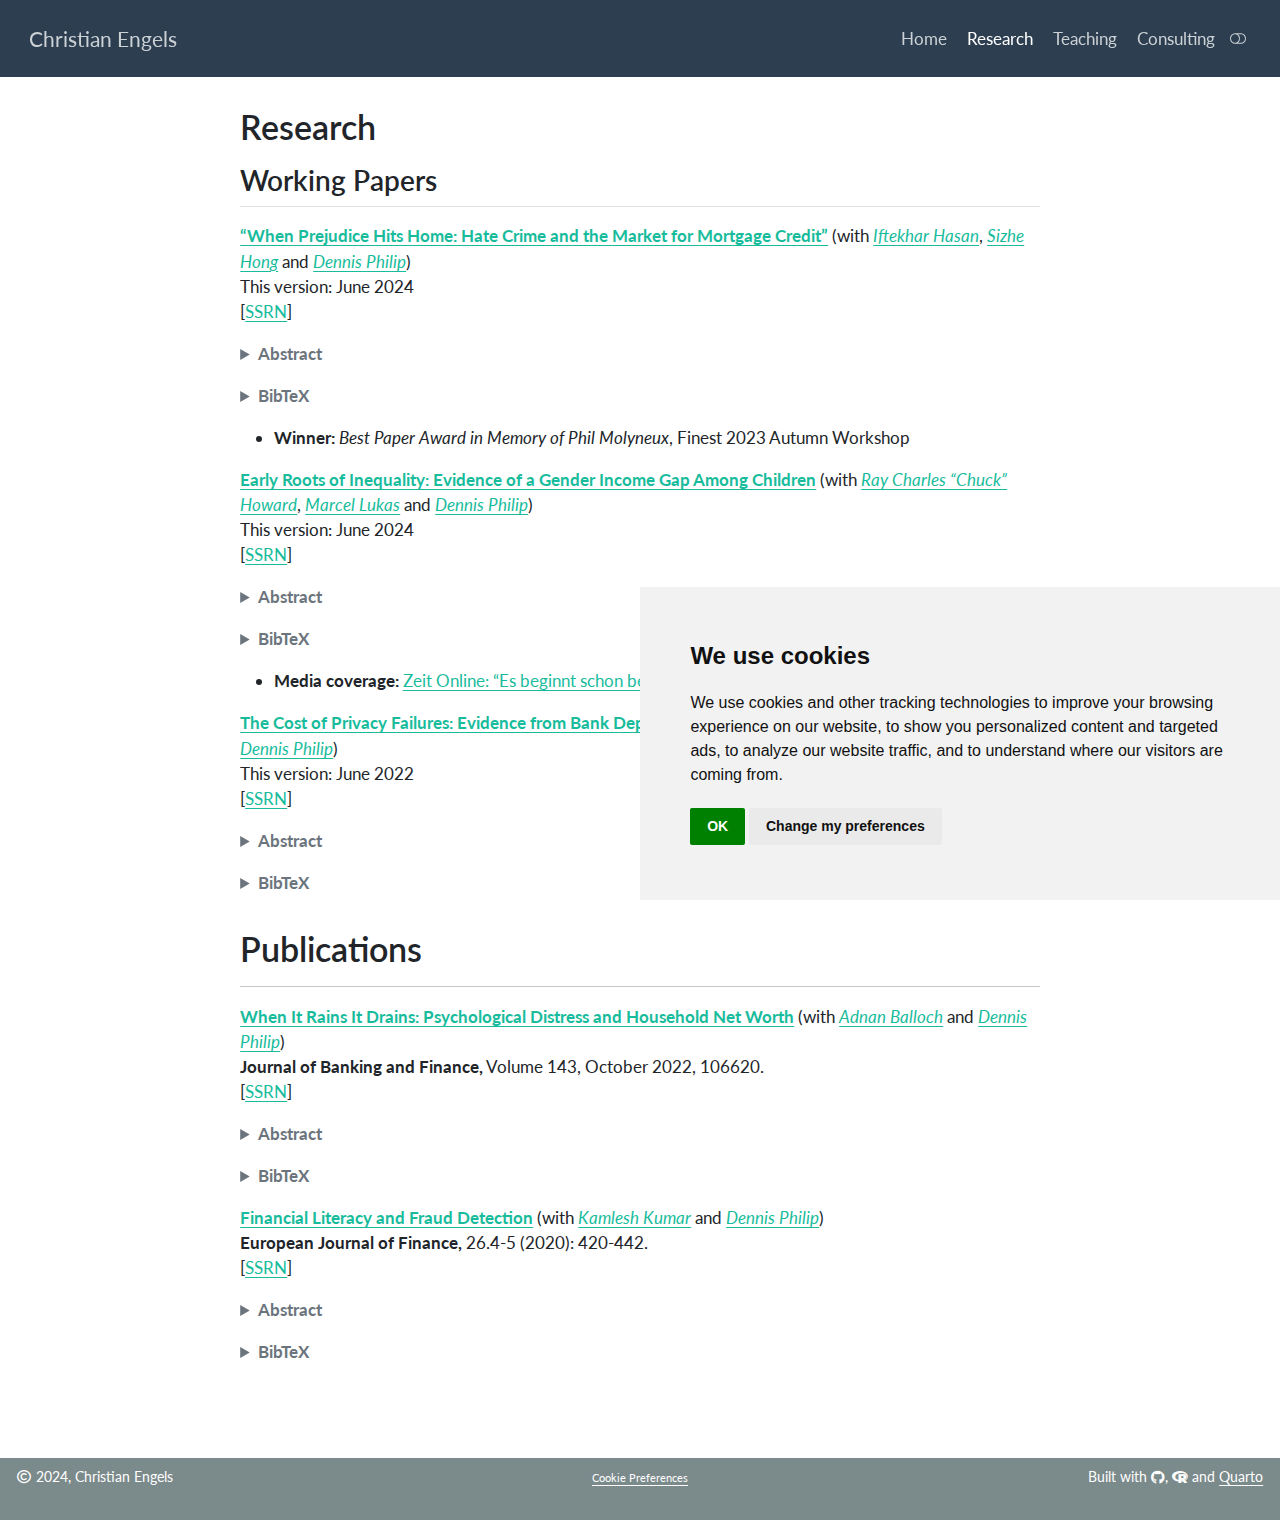
<file: docs/research.html>
<!DOCTYPE html>
<html xmlns="http://www.w3.org/1999/xhtml" lang="en" xml:lang="en"><head>

<meta charset="utf-8">
<meta name="generator" content="quarto-1.5.57">

<meta name="viewport" content="width=device-width, initial-scale=1.0, user-scalable=yes">


<title>Research – Christian Engels</title>
<style>
code{white-space: pre-wrap;}
span.smallcaps{font-variant: small-caps;}
div.columns{display: flex; gap: min(4vw, 1.5em);}
div.column{flex: auto; overflow-x: auto;}
div.hanging-indent{margin-left: 1.5em; text-indent: -1.5em;}
ul.task-list{list-style: none;}
ul.task-list li input[type="checkbox"] {
  width: 0.8em;
  margin: 0 0.8em 0.2em -1em; /* quarto-specific, see https://github.com/quarto-dev/quarto-cli/issues/4556 */ 
  vertical-align: middle;
}
</style>


<script src="site_libs/quarto-nav/quarto-nav.js"></script>
<script src="site_libs/quarto-nav/headroom.min.js"></script>
<link href="./favicon.ico" rel="icon">
<script src="site_libs/cookie-consent/cookie-consent.js"></script>
<link href="site_libs/cookie-consent/cookie-consent.css" rel="stylesheet">
<script src="site_libs/clipboard/clipboard.min.js"></script>
<script src="site_libs/quarto-html/quarto.js"></script>
<script src="site_libs/quarto-html/popper.min.js"></script>
<script src="site_libs/quarto-html/tippy.umd.min.js"></script>
<script src="site_libs/quarto-html/anchor.min.js"></script>
<link href="site_libs/quarto-html/tippy.css" rel="stylesheet">
<link href="site_libs/quarto-html/quarto-syntax-highlighting.css" rel="stylesheet" class="quarto-color-scheme" id="quarto-text-highlighting-styles">
<link href="site_libs/quarto-html/quarto-syntax-highlighting-dark.css" rel="prefetch" class="quarto-color-scheme quarto-color-alternate" id="quarto-text-highlighting-styles">
<script src="site_libs/bootstrap/bootstrap.min.js"></script>
<link href="site_libs/bootstrap/bootstrap-icons.css" rel="stylesheet">
<link href="site_libs/bootstrap/bootstrap.min.css" rel="stylesheet" class="quarto-color-scheme" id="quarto-bootstrap" data-mode="light">
<link href="site_libs/bootstrap/bootstrap-dark.min.css" rel="prefetch" class="quarto-color-scheme quarto-color-alternate" id="quarto-bootstrap" data-mode="dark">
<link href="site_libs/quarto-contrib/fontawesome6-0.1.0/all.css" rel="stylesheet">
<link href="site_libs/quarto-contrib/fontawesome6-0.1.0/latex-fontsize.css" rel="stylesheet">
<script id="quarto-search-options" type="application/json">{
  "language": {
    "search-no-results-text": "No results",
    "search-matching-documents-text": "matching documents",
    "search-copy-link-title": "Copy link to search",
    "search-hide-matches-text": "Hide additional matches",
    "search-more-match-text": "more match in this document",
    "search-more-matches-text": "more matches in this document",
    "search-clear-button-title": "Clear",
    "search-text-placeholder": "",
    "search-detached-cancel-button-title": "Cancel",
    "search-submit-button-title": "Submit",
    "search-label": "Search"
  }
}</script>
<script async="" src="https://www.googletagmanager.com/gtag/js?id=G-V24HC417H4"></script>

<script type="text/plain" cookie-consent="tracking">

window.dataLayer = window.dataLayer || [];
function gtag(){dataLayer.push(arguments);}
gtag('js', new Date());
gtag('config', 'G-V24HC417H4', { 'anonymize_ip': true});
</script>

<script type="text/javascript" charset="UTF-8">
document.addEventListener('DOMContentLoaded', function () {
cookieconsent.run({
  "notice_banner_type":"simple",
  "consent_type":"implied",
  "palette":"light",
  "language":"en",
  "page_load_consent_levels":["strictly-necessary","functionality","tracking","targeting"],
  "notice_banner_reject_button_hide":false,
  "preferences_center_close_button_hide":false,
  "website_name":""
  ,
"language":"en"
  });
});
</script> 
  


<link rel="stylesheet" href="styles.css">
<meta property="og:title" content="Dr Christian Engels">
<meta property="og:description" content="Research | Teaching | Consulting">
<meta property="og:image" content="pictures/christian-engels-trim3.jpeg">
<meta property="og:site_name" content="Dr Christian Engels">
<meta property="og:locale" content="en_GB">
<meta name="twitter:title" content="Research">
<meta name="twitter:description" content="">
<meta name="twitter:card" content="summary">
</head>

<body class="nav-fixed fullcontent">

<div id="quarto-search-results"></div>
  <header id="quarto-header" class="headroom fixed-top">
    <nav class="navbar navbar-expand-lg " data-bs-theme="dark">
      <div class="navbar-container container-fluid">
      <div class="navbar-brand-container mx-auto">
    <a class="navbar-brand" href="./index.html">
    <span class="navbar-title">Christian Engels</span>
    </a>
  </div>
          <button class="navbar-toggler" type="button" data-bs-toggle="collapse" data-bs-target="#navbarCollapse" aria-controls="navbarCollapse" role="menu" aria-expanded="false" aria-label="Toggle navigation" onclick="if (window.quartoToggleHeadroom) { window.quartoToggleHeadroom(); }">
  <span class="navbar-toggler-icon"></span>
</button>
          <div class="collapse navbar-collapse" id="navbarCollapse">
            <ul class="navbar-nav navbar-nav-scroll ms-auto">
  <li class="nav-item">
    <a class="nav-link" href="./index.html"> 
<span class="menu-text">Home</span></a>
  </li>  
  <li class="nav-item">
    <a class="nav-link active" href="./research.html" aria-current="page"> 
<span class="menu-text">Research</span></a>
  </li>  
  <li class="nav-item">
    <a class="nav-link" href="./teaching.html"> 
<span class="menu-text">Teaching</span></a>
  </li>  
  <li class="nav-item">
    <a class="nav-link" href="./consulting.html"> 
<span class="menu-text">Consulting</span></a>
  </li>  
</ul>
          </div> <!-- /navcollapse -->
            <div class="quarto-navbar-tools">
  <a href="" class="quarto-color-scheme-toggle quarto-navigation-tool  px-1" onclick="window.quartoToggleColorScheme(); return false;" title="Toggle dark mode"><i class="bi"></i></a>
</div>
      </div> <!-- /container-fluid -->
    </nav>
</header>
<!-- content -->
<div id="quarto-content" class="quarto-container page-columns page-rows-contents page-layout-article page-navbar">
<!-- sidebar -->
<!-- margin-sidebar -->
    
<!-- main -->
<main class="content" id="quarto-document-content">

<header id="title-block-header" class="quarto-title-block default">
<div class="quarto-title">
<h1 class="title">Research</h1>
</div>



<div class="quarto-title-meta">

    
  
    
  </div>
  


</header>


<section id="working-papers" class="level2">
<h2 class="anchored" data-anchor-id="working-papers">Working Papers</h2>
<p><a href="papers/hatecrimesandthemarketformortgagecredit.pdf"><strong>“When Prejudice Hits Home: Hate Crime and the Market for Mortgage Credit”</strong></a> (with <a href="https://www.fordham.edu/gabelli-school-of-business/faculty/full-time-faculty/iftekhar-hasan/"><em>Iftekhar Hasan</em></a>, <a href="https://www.gla.ac.uk/schools/business/staff/sizhehong/"><em>Sizhe Hong</em></a> and <a href="https://www.durham.ac.uk/business/our-people/dennis-philip/"><em>Dennis Philip</em></a>)<br>
This version: June 2024<br>
[<a href="https://ssrn.com/abstract=4580504">SSRN</a>]</p>
<details>
<summary><b>Abstract</b></summary>
Hate-motivated crimes have risen to unprecedented levels, yet their far-reaching economic consequences remain understudied. Utilizing comprehensive data on US mortgage applications and county-level hate crime statistics, we document significant effects on housing decisions. An increase in anti-minority racial hate crimes reduces mortgage applications, with both minority and White applicants exhibiting strong demand-side responses. We find that residents migrate away from hate crime-affected counties rather than delaying home purchases or entering the rental market. These patterns speak to an erosion of social cohesion in impacted neighborhoods. Supporting this, survey evidence shows elevated psychological distress levels and reduced visible consumption in affected counties, as well as a diminished presence of civic organizations. Our findings illuminate the far-reaching consequences of hate crimes on housing choice with consequences for the economic development of entire neighborhoods.
</details>
<details>
<summary><b>BibTeX</b></summary>
@article{EHHP2024, <br>
  title={When Prejudice Hits Home: Hate Crime and the Market for Mortgage Credit}, <br>
  author={Christian Engels and Iftekhar Hasan and Sizhe Hong and Dennis Philip}, <br>
  year={2024}, <br>
}
</details>
<ul>
<li><strong>Winner:</strong> <em>Best Paper Award in Memory of Phil Molyneux</em>, Finest 2023 Autumn Workshop</li>
</ul>
<p><a href="papers/genderincomegapamongchildren.pdf"><strong>Early Roots of Inequality: Evidence of a Gender Income Gap Among Children</strong></a> (with <a href="https://www.darden.virginia.edu/faculty-research/directory/ray-charles-howard"><em>Ray Charles “Chuck” Howard</em></a>, <a href="https://www.st-andrews.ac.uk/management/people/mfl3"><em>Marcel Lukas</em></a> and <a href="https://www.durham.ac.uk/business/our-people/dennis-philip/"><em>Dennis Philip</em></a>)<br>
This version: June 2024<br>
[<a href="https://ssrn.com/abstract=4879297">SSRN</a>]</p>
<details>
<summary><b>Abstract</b></summary>
The gender pay gap among adults is well documented. This article uncovers an analogous gender income gap between girls and boys aged 6 to 15, where 'income' is defined as the amount of money children receive from their parents. Our analysis is based on large-scale, longitudinal data by a financial service provider that parents use to transfer money to their children. The data reveal that the gender income gap exists as early as age 6, when girls receive 6.36% less income than boys. The gap then grows throughout childhood (age 6 to 10), before diminishing and eventually reversing in adolescence (age 11 to 15). However, the data also show that (a) it takes almost a decade for girls to reach cumulative income parity with boys, despite girls completing more household tasks, and (b) the income gap in childhood means that girls never catch up with boys in terms of savings capacity, even after achieving income parity as teenagers. These early life disparities are notable because they indicate that girls have less opportunity to learn money management skills, and because they foreshadow many of the financial gender gaps that exist in adulthood.
</details>
<details>
<summary><b>BibTeX</b></summary>
@article{EHLP2024, <br>
  title={Early Roots of Inequality: Evidence of a Gender Income Gap Among Children}, <br>
  author={Christian Engels and Ray Charles "Chuck" Howard and Marcel Lukas and Dennis Philip}, <br>
  year={2024}, <br>
}
</details>
<ul>
<li><strong>Media coverage:</strong> <a href="https://www.zeit.de/geld/2024-07/ungleiches-einkommen-gender-gap-frauen-gleichberechtigung">Zeit Online: “Es beginnt schon beim Taschengeld”</a></li>
</ul>
<p><a href="papers/bankdepositorsreactionstobreaches.pdf"><strong>The Cost of Privacy Failures: Evidence from Bank Depositors’ Reactions to Breaches</strong></a> (with <a href="https://faculty.rpi.edu/bill-francis"><em>Bill Francis</em></a> and <a href="https://www.durham.ac.uk/business/our-people/dennis-philip/"><em>Dennis Philip</em></a>)<br>
This version: June 2022<br>
[<a href="https://ssrn.com/abstract=3625668">SSRN</a>]</p>
<details>
<summary><b>Abstract</b></summary>
We study consumers’ reactions in response to material privacy violations. Exploring privacy breach incidences of U.S. banks, where personally identifiable information (social security numbers, addresses, names) is exposed to unauthorized parties, we find that depositors reallocate significant wealth holdings away from breached banks – we note a 12% differential in total deposits growth between breached and control banks in the year following a breach of privacy. In response to the depletion in deposits, breached banks increase deposit rates just after breach incidences and draw on funding liquidity from the interbank market. The results highlight the importance of privacy for consumers.
</details>
<details>
<summary><b>BibTeX</b></summary>
@article{EFP2022, <br>
  title={The Cost of Privacy Failures: Evidence from Bank Depositors' Reactions to Breaches}, <br>
  author={Christian Engels and Bill Francis and Dennis Philip}, <br>
  year={2022}, <br>
}
</details>
</section>
<section id="publications" class="level1">
<h1>Publications</h1>
<hr>
<p><a href="https://doi.org/10.1016/j.jbankfin.2022.106620"><strong>When It Rains It Drains: Psychological Distress and Household Net Worth</strong></a> (with <a href="https://www.massey.ac.nz/massey/expertise/profile.cfm?stref=076450"><em>Adnan Balloch</em></a> and <a href="https://www.durham.ac.uk/business/our-people/dennis-philip/"><em>Dennis Philip</em></a>)<br>
<strong>Journal of Banking and Finance,</strong> Volume 143, October 2022, 106620.<br>
[<a href="https://ssrn.com/abstract=3625668">SSRN</a>]</p>
<details>
<summary><b>Abstract</b></summary>
This paper establishes a sizeable negative effect of poor mental health on individuals' net worth. In a representative panel of U.S. households, we find that a one standard deviation (or four unit) increase in Kessler's K6 psychological distress level decreases net worth by 13.2 percent and increases by 5 percent the baseline risk of being in deficit net worth, where levels of debt outstrip the value of assets. Survival analyses further show that psychological distress accelerates the entry into and prolongs the stay in deficit net worth states, as well as increasing the probability of re-entry into deficit. Using a Blinder-Oaxaca decomposition, we find that differences in level of savings, medical debt and labor income predominantly explain the lower net worth and higher likelihood of deficit net worth of individuals with high psychological distress. Our findings highlight the significant longer-term implications of mental health on the net worth of individuals.
</details>
<details>
<summary><b>BibTeX</b></summary>
@article{BEP2022, <br>
    title={When it rains it drains: {P}sychological distress and household net worth}, <br>
    author={Balloch, Adnan and Engels, Christian and Philip, Dennis}, <br>
    journal={Journal of Banking \&amp; Finance}, <br>
    volume={143}, <br>
    pages={106620}, <br>
    year={2022}, <br>
    publisher={Elsevier} <br>
}
</details>
<p><a href="https://doi.org/10.1080/1351847X.2019.1646666"><strong>Financial Literacy and Fraud Detection</strong></a> (with <a href="https://scholar.google.co.uk/citations?user=P6qgG7EAAAAJ&amp;hl=en"><em>Kamlesh Kumar</em></a> and <a href="https://www.durham.ac.uk/business/our-people/dennis-philip/"><em>Dennis Philip</em></a>)<br>
<strong>European Journal of Finance,</strong> 26.4-5 (2020): 420-442.<br>
[<a href="https://ssrn.com/abstract=3625668">SSRN</a>]</p>
<details>
<summary><b>Abstract</b></summary>
Who is better at detecting fraud? This paper finds that more financially knowledgeable individuals have a higher propensity to detect fraud: a one standard deviation increase in financial knowledge increases fraud detection probabilities by 3 percentage points. The result is not driven by individuals' higher financial product usage and is observed to be moderated by individuals' low subjective well-being, effectively depleting skills to detect fraud. Interestingly, prudent financial behavior relating to basic money management is found to have negligible effects for detecting fraud. The findings attest to the fact that fraud tactics are increasingly complex and it is greater financial knowledge rather than basic money management skills that provides the degree of sophistication necessary to detect fraud. The paper draws policy implications for consumer education programs to go beyond cultivating money management skills, and provide advanced financial knowledge necessary for tackling fraud.
</details>
<details>
<summary><b>BibTeX</b></summary>
@article{EKP2020, <br>
    title={Financial literacy and fraud detection}, <br>
    author={Engels, Christian and Kumar, Kamlesh and Philip, Dennis}, <br>
    journal={The European Journal of Finance}, <br>
    volume={26}, <br>
    number={4-5}, <br>
    pages={420--442}, <br>
    year={2020}, <br>
    publisher={Routledge, part of the Taylor \&amp; Francis Group} <br>
}
</details>


</section>

</main> <!-- /main -->
<script id="quarto-html-after-body" type="application/javascript">
window.document.addEventListener("DOMContentLoaded", function (event) {
  const toggleBodyColorMode = (bsSheetEl) => {
    const mode = bsSheetEl.getAttribute("data-mode");
    const bodyEl = window.document.querySelector("body");
    if (mode === "dark") {
      bodyEl.classList.add("quarto-dark");
      bodyEl.classList.remove("quarto-light");
    } else {
      bodyEl.classList.add("quarto-light");
      bodyEl.classList.remove("quarto-dark");
    }
  }
  const toggleBodyColorPrimary = () => {
    const bsSheetEl = window.document.querySelector("link#quarto-bootstrap");
    if (bsSheetEl) {
      toggleBodyColorMode(bsSheetEl);
    }
  }
  toggleBodyColorPrimary();  
  const disableStylesheet = (stylesheets) => {
    for (let i=0; i < stylesheets.length; i++) {
      const stylesheet = stylesheets[i];
      stylesheet.rel = 'prefetch';
    }
  }
  const enableStylesheet = (stylesheets) => {
    for (let i=0; i < stylesheets.length; i++) {
      const stylesheet = stylesheets[i];
      stylesheet.rel = 'stylesheet';
    }
  }
  const manageTransitions = (selector, allowTransitions) => {
    const els = window.document.querySelectorAll(selector);
    for (let i=0; i < els.length; i++) {
      const el = els[i];
      if (allowTransitions) {
        el.classList.remove('notransition');
      } else {
        el.classList.add('notransition');
      }
    }
  }
  const toggleGiscusIfUsed = (isAlternate, darkModeDefault) => {
    const baseTheme = document.querySelector('#giscus-base-theme')?.value ?? 'light';
    const alternateTheme = document.querySelector('#giscus-alt-theme')?.value ?? 'dark';
    let newTheme = '';
    if(darkModeDefault) {
      newTheme = isAlternate ? baseTheme : alternateTheme;
    } else {
      newTheme = isAlternate ? alternateTheme : baseTheme;
    }
    const changeGiscusTheme = () => {
      // From: https://github.com/giscus/giscus/issues/336
      const sendMessage = (message) => {
        const iframe = document.querySelector('iframe.giscus-frame');
        if (!iframe) return;
        iframe.contentWindow.postMessage({ giscus: message }, 'https://giscus.app');
      }
      sendMessage({
        setConfig: {
          theme: newTheme
        }
      });
    }
    const isGiscussLoaded = window.document.querySelector('iframe.giscus-frame') !== null;
    if (isGiscussLoaded) {
      changeGiscusTheme();
    }
  }
  const toggleColorMode = (alternate) => {
    // Switch the stylesheets
    const alternateStylesheets = window.document.querySelectorAll('link.quarto-color-scheme.quarto-color-alternate');
    manageTransitions('#quarto-margin-sidebar .nav-link', false);
    if (alternate) {
      enableStylesheet(alternateStylesheets);
      for (const sheetNode of alternateStylesheets) {
        if (sheetNode.id === "quarto-bootstrap") {
          toggleBodyColorMode(sheetNode);
        }
      }
    } else {
      disableStylesheet(alternateStylesheets);
      toggleBodyColorPrimary();
    }
    manageTransitions('#quarto-margin-sidebar .nav-link', true);
    // Switch the toggles
    const toggles = window.document.querySelectorAll('.quarto-color-scheme-toggle');
    for (let i=0; i < toggles.length; i++) {
      const toggle = toggles[i];
      if (toggle) {
        if (alternate) {
          toggle.classList.add("alternate");     
        } else {
          toggle.classList.remove("alternate");
        }
      }
    }
    // Hack to workaround the fact that safari doesn't
    // properly recolor the scrollbar when toggling (#1455)
    if (navigator.userAgent.indexOf('Safari') > 0 && navigator.userAgent.indexOf('Chrome') == -1) {
      manageTransitions("body", false);
      window.scrollTo(0, 1);
      setTimeout(() => {
        window.scrollTo(0, 0);
        manageTransitions("body", true);
      }, 40);  
    }
  }
  const isFileUrl = () => { 
    return window.location.protocol === 'file:';
  }
  const hasAlternateSentinel = () => {  
    let styleSentinel = getColorSchemeSentinel();
    if (styleSentinel !== null) {
      return styleSentinel === "alternate";
    } else {
      return false;
    }
  }
  const setStyleSentinel = (alternate) => {
    const value = alternate ? "alternate" : "default";
    if (!isFileUrl()) {
      window.localStorage.setItem("quarto-color-scheme", value);
    } else {
      localAlternateSentinel = value;
    }
  }
  const getColorSchemeSentinel = () => {
    if (!isFileUrl()) {
      const storageValue = window.localStorage.getItem("quarto-color-scheme");
      return storageValue != null ? storageValue : localAlternateSentinel;
    } else {
      return localAlternateSentinel;
    }
  }
  const darkModeDefault = false;
  let localAlternateSentinel = darkModeDefault ? 'alternate' : 'default';
  // Dark / light mode switch
  window.quartoToggleColorScheme = () => {
    // Read the current dark / light value 
    let toAlternate = !hasAlternateSentinel();
    toggleColorMode(toAlternate);
    setStyleSentinel(toAlternate);
    toggleGiscusIfUsed(toAlternate, darkModeDefault);
  };
  // Ensure there is a toggle, if there isn't float one in the top right
  if (window.document.querySelector('.quarto-color-scheme-toggle') === null) {
    const a = window.document.createElement('a');
    a.classList.add('top-right');
    a.classList.add('quarto-color-scheme-toggle');
    a.href = "";
    a.onclick = function() { try { window.quartoToggleColorScheme(); } catch {} return false; };
    const i = window.document.createElement("i");
    i.classList.add('bi');
    a.appendChild(i);
    window.document.body.appendChild(a);
  }
  // Switch to dark mode if need be
  if (hasAlternateSentinel()) {
    toggleColorMode(true);
  } else {
    toggleColorMode(false);
  }
  const icon = "";
  const anchorJS = new window.AnchorJS();
  anchorJS.options = {
    placement: 'right',
    icon: icon
  };
  anchorJS.add('.anchored');
  const isCodeAnnotation = (el) => {
    for (const clz of el.classList) {
      if (clz.startsWith('code-annotation-')) {                     
        return true;
      }
    }
    return false;
  }
  const onCopySuccess = function(e) {
    // button target
    const button = e.trigger;
    // don't keep focus
    button.blur();
    // flash "checked"
    button.classList.add('code-copy-button-checked');
    var currentTitle = button.getAttribute("title");
    button.setAttribute("title", "Copied!");
    let tooltip;
    if (window.bootstrap) {
      button.setAttribute("data-bs-toggle", "tooltip");
      button.setAttribute("data-bs-placement", "left");
      button.setAttribute("data-bs-title", "Copied!");
      tooltip = new bootstrap.Tooltip(button, 
        { trigger: "manual", 
          customClass: "code-copy-button-tooltip",
          offset: [0, -8]});
      tooltip.show();    
    }
    setTimeout(function() {
      if (tooltip) {
        tooltip.hide();
        button.removeAttribute("data-bs-title");
        button.removeAttribute("data-bs-toggle");
        button.removeAttribute("data-bs-placement");
      }
      button.setAttribute("title", currentTitle);
      button.classList.remove('code-copy-button-checked');
    }, 1000);
    // clear code selection
    e.clearSelection();
  }
  const getTextToCopy = function(trigger) {
      const codeEl = trigger.previousElementSibling.cloneNode(true);
      for (const childEl of codeEl.children) {
        if (isCodeAnnotation(childEl)) {
          childEl.remove();
        }
      }
      return codeEl.innerText;
  }
  const clipboard = new window.ClipboardJS('.code-copy-button:not([data-in-quarto-modal])', {
    text: getTextToCopy
  });
  clipboard.on('success', onCopySuccess);
  if (window.document.getElementById('quarto-embedded-source-code-modal')) {
    // For code content inside modals, clipBoardJS needs to be initialized with a container option
    // TODO: Check when it could be a function (https://github.com/zenorocha/clipboard.js/issues/860)
    const clipboardModal = new window.ClipboardJS('.code-copy-button[data-in-quarto-modal]', {
      text: getTextToCopy,
      container: window.document.getElementById('quarto-embedded-source-code-modal')
    });
    clipboardModal.on('success', onCopySuccess);
  }
    var localhostRegex = new RegExp(/^(?:http|https):\/\/localhost\:?[0-9]*\//);
    var mailtoRegex = new RegExp(/^mailto:/);
      var filterRegex = new RegExp('/' + window.location.host + '/');
    var isInternal = (href) => {
        return filterRegex.test(href) || localhostRegex.test(href) || mailtoRegex.test(href);
    }
    // Inspect non-navigation links and adorn them if external
 	var links = window.document.querySelectorAll('a[href]:not(.nav-link):not(.navbar-brand):not(.toc-action):not(.sidebar-link):not(.sidebar-item-toggle):not(.pagination-link):not(.no-external):not([aria-hidden]):not(.dropdown-item):not(.quarto-navigation-tool):not(.about-link)');
    for (var i=0; i<links.length; i++) {
      const link = links[i];
      if (!isInternal(link.href)) {
        // undo the damage that might have been done by quarto-nav.js in the case of
        // links that we want to consider external
        if (link.dataset.originalHref !== undefined) {
          link.href = link.dataset.originalHref;
        }
      }
    }
  function tippyHover(el, contentFn, onTriggerFn, onUntriggerFn) {
    const config = {
      allowHTML: true,
      maxWidth: 500,
      delay: 100,
      arrow: false,
      appendTo: function(el) {
          return el.parentElement;
      },
      interactive: true,
      interactiveBorder: 10,
      theme: 'quarto',
      placement: 'bottom-start',
    };
    if (contentFn) {
      config.content = contentFn;
    }
    if (onTriggerFn) {
      config.onTrigger = onTriggerFn;
    }
    if (onUntriggerFn) {
      config.onUntrigger = onUntriggerFn;
    }
    window.tippy(el, config); 
  }
  const noterefs = window.document.querySelectorAll('a[role="doc-noteref"]');
  for (var i=0; i<noterefs.length; i++) {
    const ref = noterefs[i];
    tippyHover(ref, function() {
      // use id or data attribute instead here
      let href = ref.getAttribute('data-footnote-href') || ref.getAttribute('href');
      try { href = new URL(href).hash; } catch {}
      const id = href.replace(/^#\/?/, "");
      const note = window.document.getElementById(id);
      if (note) {
        return note.innerHTML;
      } else {
        return "";
      }
    });
  }
  const xrefs = window.document.querySelectorAll('a.quarto-xref');
  const processXRef = (id, note) => {
    // Strip column container classes
    const stripColumnClz = (el) => {
      el.classList.remove("page-full", "page-columns");
      if (el.children) {
        for (const child of el.children) {
          stripColumnClz(child);
        }
      }
    }
    stripColumnClz(note)
    if (id === null || id.startsWith('sec-')) {
      // Special case sections, only their first couple elements
      const container = document.createElement("div");
      if (note.children && note.children.length > 2) {
        container.appendChild(note.children[0].cloneNode(true));
        for (let i = 1; i < note.children.length; i++) {
          const child = note.children[i];
          if (child.tagName === "P" && child.innerText === "") {
            continue;
          } else {
            container.appendChild(child.cloneNode(true));
            break;
          }
        }
        if (window.Quarto?.typesetMath) {
          window.Quarto.typesetMath(container);
        }
        return container.innerHTML
      } else {
        if (window.Quarto?.typesetMath) {
          window.Quarto.typesetMath(note);
        }
        return note.innerHTML;
      }
    } else {
      // Remove any anchor links if they are present
      const anchorLink = note.querySelector('a.anchorjs-link');
      if (anchorLink) {
        anchorLink.remove();
      }
      if (window.Quarto?.typesetMath) {
        window.Quarto.typesetMath(note);
      }
      // TODO in 1.5, we should make sure this works without a callout special case
      if (note.classList.contains("callout")) {
        return note.outerHTML;
      } else {
        return note.innerHTML;
      }
    }
  }
  for (var i=0; i<xrefs.length; i++) {
    const xref = xrefs[i];
    tippyHover(xref, undefined, function(instance) {
      instance.disable();
      let url = xref.getAttribute('href');
      let hash = undefined; 
      if (url.startsWith('#')) {
        hash = url;
      } else {
        try { hash = new URL(url).hash; } catch {}
      }
      if (hash) {
        const id = hash.replace(/^#\/?/, "");
        const note = window.document.getElementById(id);
        if (note !== null) {
          try {
            const html = processXRef(id, note.cloneNode(true));
            instance.setContent(html);
          } finally {
            instance.enable();
            instance.show();
          }
        } else {
          // See if we can fetch this
          fetch(url.split('#')[0])
          .then(res => res.text())
          .then(html => {
            const parser = new DOMParser();
            const htmlDoc = parser.parseFromString(html, "text/html");
            const note = htmlDoc.getElementById(id);
            if (note !== null) {
              const html = processXRef(id, note);
              instance.setContent(html);
            } 
          }).finally(() => {
            instance.enable();
            instance.show();
          });
        }
      } else {
        // See if we can fetch a full url (with no hash to target)
        // This is a special case and we should probably do some content thinning / targeting
        fetch(url)
        .then(res => res.text())
        .then(html => {
          const parser = new DOMParser();
          const htmlDoc = parser.parseFromString(html, "text/html");
          const note = htmlDoc.querySelector('main.content');
          if (note !== null) {
            // This should only happen for chapter cross references
            // (since there is no id in the URL)
            // remove the first header
            if (note.children.length > 0 && note.children[0].tagName === "HEADER") {
              note.children[0].remove();
            }
            const html = processXRef(null, note);
            instance.setContent(html);
          } 
        }).finally(() => {
          instance.enable();
          instance.show();
        });
      }
    }, function(instance) {
    });
  }
      let selectedAnnoteEl;
      const selectorForAnnotation = ( cell, annotation) => {
        let cellAttr = 'data-code-cell="' + cell + '"';
        let lineAttr = 'data-code-annotation="' +  annotation + '"';
        const selector = 'span[' + cellAttr + '][' + lineAttr + ']';
        return selector;
      }
      const selectCodeLines = (annoteEl) => {
        const doc = window.document;
        const targetCell = annoteEl.getAttribute("data-target-cell");
        const targetAnnotation = annoteEl.getAttribute("data-target-annotation");
        const annoteSpan = window.document.querySelector(selectorForAnnotation(targetCell, targetAnnotation));
        const lines = annoteSpan.getAttribute("data-code-lines").split(",");
        const lineIds = lines.map((line) => {
          return targetCell + "-" + line;
        })
        let top = null;
        let height = null;
        let parent = null;
        if (lineIds.length > 0) {
            //compute the position of the single el (top and bottom and make a div)
            const el = window.document.getElementById(lineIds[0]);
            top = el.offsetTop;
            height = el.offsetHeight;
            parent = el.parentElement.parentElement;
          if (lineIds.length > 1) {
            const lastEl = window.document.getElementById(lineIds[lineIds.length - 1]);
            const bottom = lastEl.offsetTop + lastEl.offsetHeight;
            height = bottom - top;
          }
          if (top !== null && height !== null && parent !== null) {
            // cook up a div (if necessary) and position it 
            let div = window.document.getElementById("code-annotation-line-highlight");
            if (div === null) {
              div = window.document.createElement("div");
              div.setAttribute("id", "code-annotation-line-highlight");
              div.style.position = 'absolute';
              parent.appendChild(div);
            }
            div.style.top = top - 2 + "px";
            div.style.height = height + 4 + "px";
            div.style.left = 0;
            let gutterDiv = window.document.getElementById("code-annotation-line-highlight-gutter");
            if (gutterDiv === null) {
              gutterDiv = window.document.createElement("div");
              gutterDiv.setAttribute("id", "code-annotation-line-highlight-gutter");
              gutterDiv.style.position = 'absolute';
              const codeCell = window.document.getElementById(targetCell);
              const gutter = codeCell.querySelector('.code-annotation-gutter');
              gutter.appendChild(gutterDiv);
            }
            gutterDiv.style.top = top - 2 + "px";
            gutterDiv.style.height = height + 4 + "px";
          }
          selectedAnnoteEl = annoteEl;
        }
      };
      const unselectCodeLines = () => {
        const elementsIds = ["code-annotation-line-highlight", "code-annotation-line-highlight-gutter"];
        elementsIds.forEach((elId) => {
          const div = window.document.getElementById(elId);
          if (div) {
            div.remove();
          }
        });
        selectedAnnoteEl = undefined;
      };
        // Handle positioning of the toggle
    window.addEventListener(
      "resize",
      throttle(() => {
        elRect = undefined;
        if (selectedAnnoteEl) {
          selectCodeLines(selectedAnnoteEl);
        }
      }, 10)
    );
    function throttle(fn, ms) {
    let throttle = false;
    let timer;
      return (...args) => {
        if(!throttle) { // first call gets through
            fn.apply(this, args);
            throttle = true;
        } else { // all the others get throttled
            if(timer) clearTimeout(timer); // cancel #2
            timer = setTimeout(() => {
              fn.apply(this, args);
              timer = throttle = false;
            }, ms);
        }
      };
    }
      // Attach click handler to the DT
      const annoteDls = window.document.querySelectorAll('dt[data-target-cell]');
      for (const annoteDlNode of annoteDls) {
        annoteDlNode.addEventListener('click', (event) => {
          const clickedEl = event.target;
          if (clickedEl !== selectedAnnoteEl) {
            unselectCodeLines();
            const activeEl = window.document.querySelector('dt[data-target-cell].code-annotation-active');
            if (activeEl) {
              activeEl.classList.remove('code-annotation-active');
            }
            selectCodeLines(clickedEl);
            clickedEl.classList.add('code-annotation-active');
          } else {
            // Unselect the line
            unselectCodeLines();
            clickedEl.classList.remove('code-annotation-active');
          }
        });
      }
  const findCites = (el) => {
    const parentEl = el.parentElement;
    if (parentEl) {
      const cites = parentEl.dataset.cites;
      if (cites) {
        return {
          el,
          cites: cites.split(' ')
        };
      } else {
        return findCites(el.parentElement)
      }
    } else {
      return undefined;
    }
  };
  var bibliorefs = window.document.querySelectorAll('a[role="doc-biblioref"]');
  for (var i=0; i<bibliorefs.length; i++) {
    const ref = bibliorefs[i];
    const citeInfo = findCites(ref);
    if (citeInfo) {
      tippyHover(citeInfo.el, function() {
        var popup = window.document.createElement('div');
        citeInfo.cites.forEach(function(cite) {
          var citeDiv = window.document.createElement('div');
          citeDiv.classList.add('hanging-indent');
          citeDiv.classList.add('csl-entry');
          var biblioDiv = window.document.getElementById('ref-' + cite);
          if (biblioDiv) {
            citeDiv.innerHTML = biblioDiv.innerHTML;
          }
          popup.appendChild(citeDiv);
        });
        return popup.innerHTML;
      });
    }
  }
});
</script>
</div> <!-- /content -->
<footer class="footer">
  <div class="nav-footer">
    <div class="nav-footer-left">
<p><i class="fa-regular fa-copyright" aria-label="copyright"></i> 2024, Christian Engels</p>
</div>   
    <div class="nav-footer-center">

<div class="cookie-consent-footer"><a href="#" id="open_preferences_center">Cookie Preferences</a></div></div>
    <div class="nav-footer-right">
<p>Built with <i class="fa-brands fa-github" title="GitHub octocat logo" aria-label="github"></i>, <a href="https://www.r-project.org/about.html" target="_blank"><i class="fa-brands fa-r-project" title="R Project" aria-label="r-project"></i></a> and <a href="https://quarto.org/" target="_blank">Quarto</a></p>
</div>
  </div>
</footer>




</body></html>
</file>
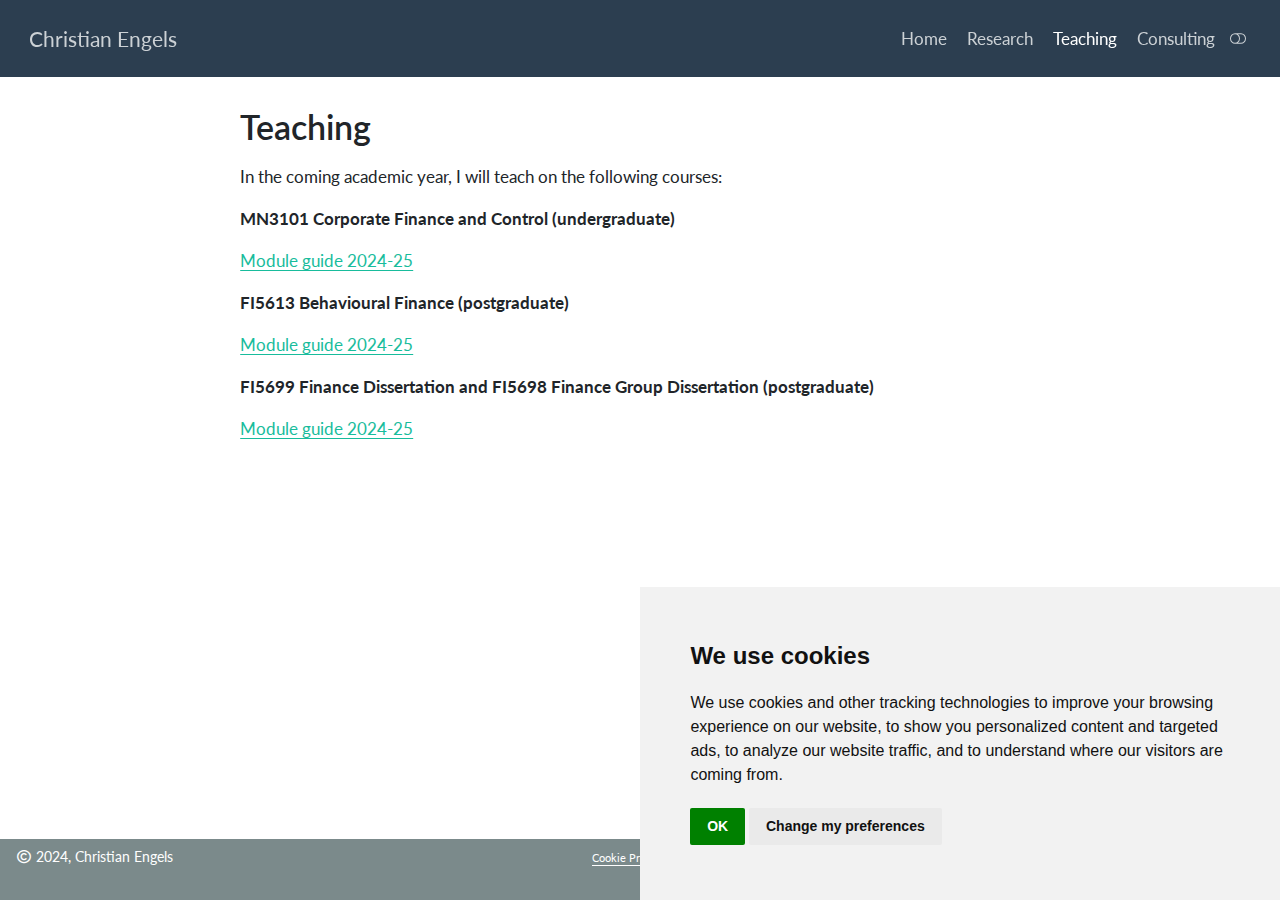
<file: docs/teaching.html>
<!DOCTYPE html>
<html xmlns="http://www.w3.org/1999/xhtml" lang="en" xml:lang="en"><head>

<meta charset="utf-8">
<meta name="generator" content="quarto-1.5.57">

<meta name="viewport" content="width=device-width, initial-scale=1.0, user-scalable=yes">


<title>Teaching – Christian Engels</title>
<style>
code{white-space: pre-wrap;}
span.smallcaps{font-variant: small-caps;}
div.columns{display: flex; gap: min(4vw, 1.5em);}
div.column{flex: auto; overflow-x: auto;}
div.hanging-indent{margin-left: 1.5em; text-indent: -1.5em;}
ul.task-list{list-style: none;}
ul.task-list li input[type="checkbox"] {
  width: 0.8em;
  margin: 0 0.8em 0.2em -1em; /* quarto-specific, see https://github.com/quarto-dev/quarto-cli/issues/4556 */ 
  vertical-align: middle;
}
</style>


<script src="site_libs/quarto-nav/quarto-nav.js"></script>
<script src="site_libs/quarto-nav/headroom.min.js"></script>
<link href="./favicon.ico" rel="icon">
<script src="site_libs/cookie-consent/cookie-consent.js"></script>
<link href="site_libs/cookie-consent/cookie-consent.css" rel="stylesheet">
<script src="site_libs/clipboard/clipboard.min.js"></script>
<script src="site_libs/quarto-html/quarto.js"></script>
<script src="site_libs/quarto-html/popper.min.js"></script>
<script src="site_libs/quarto-html/tippy.umd.min.js"></script>
<script src="site_libs/quarto-html/anchor.min.js"></script>
<link href="site_libs/quarto-html/tippy.css" rel="stylesheet">
<link href="site_libs/quarto-html/quarto-syntax-highlighting.css" rel="stylesheet" class="quarto-color-scheme" id="quarto-text-highlighting-styles">
<link href="site_libs/quarto-html/quarto-syntax-highlighting-dark.css" rel="prefetch" class="quarto-color-scheme quarto-color-alternate" id="quarto-text-highlighting-styles">
<script src="site_libs/bootstrap/bootstrap.min.js"></script>
<link href="site_libs/bootstrap/bootstrap-icons.css" rel="stylesheet">
<link href="site_libs/bootstrap/bootstrap.min.css" rel="stylesheet" class="quarto-color-scheme" id="quarto-bootstrap" data-mode="light">
<link href="site_libs/bootstrap/bootstrap-dark.min.css" rel="prefetch" class="quarto-color-scheme quarto-color-alternate" id="quarto-bootstrap" data-mode="dark">
<link href="site_libs/quarto-contrib/fontawesome6-0.1.0/all.css" rel="stylesheet">
<link href="site_libs/quarto-contrib/fontawesome6-0.1.0/latex-fontsize.css" rel="stylesheet">
<script id="quarto-search-options" type="application/json">{
  "language": {
    "search-no-results-text": "No results",
    "search-matching-documents-text": "matching documents",
    "search-copy-link-title": "Copy link to search",
    "search-hide-matches-text": "Hide additional matches",
    "search-more-match-text": "more match in this document",
    "search-more-matches-text": "more matches in this document",
    "search-clear-button-title": "Clear",
    "search-text-placeholder": "",
    "search-detached-cancel-button-title": "Cancel",
    "search-submit-button-title": "Submit",
    "search-label": "Search"
  }
}</script>
<script async="" src="https://www.googletagmanager.com/gtag/js?id=G-V24HC417H4"></script>

<script type="text/plain" cookie-consent="tracking">

window.dataLayer = window.dataLayer || [];
function gtag(){dataLayer.push(arguments);}
gtag('js', new Date());
gtag('config', 'G-V24HC417H4', { 'anonymize_ip': true});
</script>

<script type="text/javascript" charset="UTF-8">
document.addEventListener('DOMContentLoaded', function () {
cookieconsent.run({
  "notice_banner_type":"simple",
  "consent_type":"implied",
  "palette":"light",
  "language":"en",
  "page_load_consent_levels":["strictly-necessary","functionality","tracking","targeting"],
  "notice_banner_reject_button_hide":false,
  "preferences_center_close_button_hide":false,
  "website_name":""
  ,
"language":"en"
  });
});
</script> 
  


<link rel="stylesheet" href="styles.css">
<meta property="og:title" content="Dr Christian Engels">
<meta property="og:description" content="Research | Teaching | Consulting">
<meta property="og:image" content="pictures/christian-engels-trim3.jpeg">
<meta property="og:site_name" content="Dr Christian Engels">
<meta property="og:locale" content="en_GB">
<meta name="twitter:title" content="Teaching">
<meta name="twitter:description" content="">
<meta name="twitter:card" content="summary">
</head>

<body class="nav-fixed fullcontent">

<div id="quarto-search-results"></div>
  <header id="quarto-header" class="headroom fixed-top">
    <nav class="navbar navbar-expand-lg " data-bs-theme="dark">
      <div class="navbar-container container-fluid">
      <div class="navbar-brand-container mx-auto">
    <a class="navbar-brand" href="./index.html">
    <span class="navbar-title">Christian Engels</span>
    </a>
  </div>
          <button class="navbar-toggler" type="button" data-bs-toggle="collapse" data-bs-target="#navbarCollapse" aria-controls="navbarCollapse" role="menu" aria-expanded="false" aria-label="Toggle navigation" onclick="if (window.quartoToggleHeadroom) { window.quartoToggleHeadroom(); }">
  <span class="navbar-toggler-icon"></span>
</button>
          <div class="collapse navbar-collapse" id="navbarCollapse">
            <ul class="navbar-nav navbar-nav-scroll ms-auto">
  <li class="nav-item">
    <a class="nav-link" href="./index.html"> 
<span class="menu-text">Home</span></a>
  </li>  
  <li class="nav-item">
    <a class="nav-link" href="./research.html"> 
<span class="menu-text">Research</span></a>
  </li>  
  <li class="nav-item">
    <a class="nav-link active" href="./teaching.html" aria-current="page"> 
<span class="menu-text">Teaching</span></a>
  </li>  
  <li class="nav-item">
    <a class="nav-link" href="./consulting.html"> 
<span class="menu-text">Consulting</span></a>
  </li>  
</ul>
          </div> <!-- /navcollapse -->
            <div class="quarto-navbar-tools">
  <a href="" class="quarto-color-scheme-toggle quarto-navigation-tool  px-1" onclick="window.quartoToggleColorScheme(); return false;" title="Toggle dark mode"><i class="bi"></i></a>
</div>
      </div> <!-- /container-fluid -->
    </nav>
</header>
<!-- content -->
<div id="quarto-content" class="quarto-container page-columns page-rows-contents page-layout-article page-navbar">
<!-- sidebar -->
<!-- margin-sidebar -->
    
<!-- main -->
<main class="content" id="quarto-document-content">

<header id="title-block-header" class="quarto-title-block default">
<div class="quarto-title">
<h1 class="title">Teaching</h1>
</div>



<div class="quarto-title-meta">

    
  
    
  </div>
  


</header>


<p>In the coming academic year, I will teach on the following courses:</p>
<p><strong>MN3101 Corporate Finance and Control (undergraduate)</strong></p>
<p><a href="https://www.st-andrews.ac.uk/assets/university/schools/school-of-management/documents/ug-module-guides/MN3101.pdf">Module guide 2024-25</a></p>
<p><strong>FI5613 Behavioural Finance (postgraduate)</strong></p>
<p><a href="https://www.st-andrews.ac.uk/assets/university/schools/school-of-management/documents/pgt-module-guides/FI5613.pdf">Module guide 2024-25</a></p>
<p><strong>FI5699 Finance Dissertation and FI5698 Finance Group Dissertation (postgraduate)</strong></p>
<p><a href="https://www.st-andrews.ac.uk/assets/university/schools/school-of-management/documents/pgt-module-guides/MN5499.pdf">Module guide 2024-25</a></p>



</main> <!-- /main -->
<script id="quarto-html-after-body" type="application/javascript">
window.document.addEventListener("DOMContentLoaded", function (event) {
  const toggleBodyColorMode = (bsSheetEl) => {
    const mode = bsSheetEl.getAttribute("data-mode");
    const bodyEl = window.document.querySelector("body");
    if (mode === "dark") {
      bodyEl.classList.add("quarto-dark");
      bodyEl.classList.remove("quarto-light");
    } else {
      bodyEl.classList.add("quarto-light");
      bodyEl.classList.remove("quarto-dark");
    }
  }
  const toggleBodyColorPrimary = () => {
    const bsSheetEl = window.document.querySelector("link#quarto-bootstrap");
    if (bsSheetEl) {
      toggleBodyColorMode(bsSheetEl);
    }
  }
  toggleBodyColorPrimary();  
  const disableStylesheet = (stylesheets) => {
    for (let i=0; i < stylesheets.length; i++) {
      const stylesheet = stylesheets[i];
      stylesheet.rel = 'prefetch';
    }
  }
  const enableStylesheet = (stylesheets) => {
    for (let i=0; i < stylesheets.length; i++) {
      const stylesheet = stylesheets[i];
      stylesheet.rel = 'stylesheet';
    }
  }
  const manageTransitions = (selector, allowTransitions) => {
    const els = window.document.querySelectorAll(selector);
    for (let i=0; i < els.length; i++) {
      const el = els[i];
      if (allowTransitions) {
        el.classList.remove('notransition');
      } else {
        el.classList.add('notransition');
      }
    }
  }
  const toggleGiscusIfUsed = (isAlternate, darkModeDefault) => {
    const baseTheme = document.querySelector('#giscus-base-theme')?.value ?? 'light';
    const alternateTheme = document.querySelector('#giscus-alt-theme')?.value ?? 'dark';
    let newTheme = '';
    if(darkModeDefault) {
      newTheme = isAlternate ? baseTheme : alternateTheme;
    } else {
      newTheme = isAlternate ? alternateTheme : baseTheme;
    }
    const changeGiscusTheme = () => {
      // From: https://github.com/giscus/giscus/issues/336
      const sendMessage = (message) => {
        const iframe = document.querySelector('iframe.giscus-frame');
        if (!iframe) return;
        iframe.contentWindow.postMessage({ giscus: message }, 'https://giscus.app');
      }
      sendMessage({
        setConfig: {
          theme: newTheme
        }
      });
    }
    const isGiscussLoaded = window.document.querySelector('iframe.giscus-frame') !== null;
    if (isGiscussLoaded) {
      changeGiscusTheme();
    }
  }
  const toggleColorMode = (alternate) => {
    // Switch the stylesheets
    const alternateStylesheets = window.document.querySelectorAll('link.quarto-color-scheme.quarto-color-alternate');
    manageTransitions('#quarto-margin-sidebar .nav-link', false);
    if (alternate) {
      enableStylesheet(alternateStylesheets);
      for (const sheetNode of alternateStylesheets) {
        if (sheetNode.id === "quarto-bootstrap") {
          toggleBodyColorMode(sheetNode);
        }
      }
    } else {
      disableStylesheet(alternateStylesheets);
      toggleBodyColorPrimary();
    }
    manageTransitions('#quarto-margin-sidebar .nav-link', true);
    // Switch the toggles
    const toggles = window.document.querySelectorAll('.quarto-color-scheme-toggle');
    for (let i=0; i < toggles.length; i++) {
      const toggle = toggles[i];
      if (toggle) {
        if (alternate) {
          toggle.classList.add("alternate");     
        } else {
          toggle.classList.remove("alternate");
        }
      }
    }
    // Hack to workaround the fact that safari doesn't
    // properly recolor the scrollbar when toggling (#1455)
    if (navigator.userAgent.indexOf('Safari') > 0 && navigator.userAgent.indexOf('Chrome') == -1) {
      manageTransitions("body", false);
      window.scrollTo(0, 1);
      setTimeout(() => {
        window.scrollTo(0, 0);
        manageTransitions("body", true);
      }, 40);  
    }
  }
  const isFileUrl = () => { 
    return window.location.protocol === 'file:';
  }
  const hasAlternateSentinel = () => {  
    let styleSentinel = getColorSchemeSentinel();
    if (styleSentinel !== null) {
      return styleSentinel === "alternate";
    } else {
      return false;
    }
  }
  const setStyleSentinel = (alternate) => {
    const value = alternate ? "alternate" : "default";
    if (!isFileUrl()) {
      window.localStorage.setItem("quarto-color-scheme", value);
    } else {
      localAlternateSentinel = value;
    }
  }
  const getColorSchemeSentinel = () => {
    if (!isFileUrl()) {
      const storageValue = window.localStorage.getItem("quarto-color-scheme");
      return storageValue != null ? storageValue : localAlternateSentinel;
    } else {
      return localAlternateSentinel;
    }
  }
  const darkModeDefault = false;
  let localAlternateSentinel = darkModeDefault ? 'alternate' : 'default';
  // Dark / light mode switch
  window.quartoToggleColorScheme = () => {
    // Read the current dark / light value 
    let toAlternate = !hasAlternateSentinel();
    toggleColorMode(toAlternate);
    setStyleSentinel(toAlternate);
    toggleGiscusIfUsed(toAlternate, darkModeDefault);
  };
  // Ensure there is a toggle, if there isn't float one in the top right
  if (window.document.querySelector('.quarto-color-scheme-toggle') === null) {
    const a = window.document.createElement('a');
    a.classList.add('top-right');
    a.classList.add('quarto-color-scheme-toggle');
    a.href = "";
    a.onclick = function() { try { window.quartoToggleColorScheme(); } catch {} return false; };
    const i = window.document.createElement("i");
    i.classList.add('bi');
    a.appendChild(i);
    window.document.body.appendChild(a);
  }
  // Switch to dark mode if need be
  if (hasAlternateSentinel()) {
    toggleColorMode(true);
  } else {
    toggleColorMode(false);
  }
  const icon = "";
  const anchorJS = new window.AnchorJS();
  anchorJS.options = {
    placement: 'right',
    icon: icon
  };
  anchorJS.add('.anchored');
  const isCodeAnnotation = (el) => {
    for (const clz of el.classList) {
      if (clz.startsWith('code-annotation-')) {                     
        return true;
      }
    }
    return false;
  }
  const onCopySuccess = function(e) {
    // button target
    const button = e.trigger;
    // don't keep focus
    button.blur();
    // flash "checked"
    button.classList.add('code-copy-button-checked');
    var currentTitle = button.getAttribute("title");
    button.setAttribute("title", "Copied!");
    let tooltip;
    if (window.bootstrap) {
      button.setAttribute("data-bs-toggle", "tooltip");
      button.setAttribute("data-bs-placement", "left");
      button.setAttribute("data-bs-title", "Copied!");
      tooltip = new bootstrap.Tooltip(button, 
        { trigger: "manual", 
          customClass: "code-copy-button-tooltip",
          offset: [0, -8]});
      tooltip.show();    
    }
    setTimeout(function() {
      if (tooltip) {
        tooltip.hide();
        button.removeAttribute("data-bs-title");
        button.removeAttribute("data-bs-toggle");
        button.removeAttribute("data-bs-placement");
      }
      button.setAttribute("title", currentTitle);
      button.classList.remove('code-copy-button-checked');
    }, 1000);
    // clear code selection
    e.clearSelection();
  }
  const getTextToCopy = function(trigger) {
      const codeEl = trigger.previousElementSibling.cloneNode(true);
      for (const childEl of codeEl.children) {
        if (isCodeAnnotation(childEl)) {
          childEl.remove();
        }
      }
      return codeEl.innerText;
  }
  const clipboard = new window.ClipboardJS('.code-copy-button:not([data-in-quarto-modal])', {
    text: getTextToCopy
  });
  clipboard.on('success', onCopySuccess);
  if (window.document.getElementById('quarto-embedded-source-code-modal')) {
    // For code content inside modals, clipBoardJS needs to be initialized with a container option
    // TODO: Check when it could be a function (https://github.com/zenorocha/clipboard.js/issues/860)
    const clipboardModal = new window.ClipboardJS('.code-copy-button[data-in-quarto-modal]', {
      text: getTextToCopy,
      container: window.document.getElementById('quarto-embedded-source-code-modal')
    });
    clipboardModal.on('success', onCopySuccess);
  }
    var localhostRegex = new RegExp(/^(?:http|https):\/\/localhost\:?[0-9]*\//);
    var mailtoRegex = new RegExp(/^mailto:/);
      var filterRegex = new RegExp('/' + window.location.host + '/');
    var isInternal = (href) => {
        return filterRegex.test(href) || localhostRegex.test(href) || mailtoRegex.test(href);
    }
    // Inspect non-navigation links and adorn them if external
 	var links = window.document.querySelectorAll('a[href]:not(.nav-link):not(.navbar-brand):not(.toc-action):not(.sidebar-link):not(.sidebar-item-toggle):not(.pagination-link):not(.no-external):not([aria-hidden]):not(.dropdown-item):not(.quarto-navigation-tool):not(.about-link)');
    for (var i=0; i<links.length; i++) {
      const link = links[i];
      if (!isInternal(link.href)) {
        // undo the damage that might have been done by quarto-nav.js in the case of
        // links that we want to consider external
        if (link.dataset.originalHref !== undefined) {
          link.href = link.dataset.originalHref;
        }
      }
    }
  function tippyHover(el, contentFn, onTriggerFn, onUntriggerFn) {
    const config = {
      allowHTML: true,
      maxWidth: 500,
      delay: 100,
      arrow: false,
      appendTo: function(el) {
          return el.parentElement;
      },
      interactive: true,
      interactiveBorder: 10,
      theme: 'quarto',
      placement: 'bottom-start',
    };
    if (contentFn) {
      config.content = contentFn;
    }
    if (onTriggerFn) {
      config.onTrigger = onTriggerFn;
    }
    if (onUntriggerFn) {
      config.onUntrigger = onUntriggerFn;
    }
    window.tippy(el, config); 
  }
  const noterefs = window.document.querySelectorAll('a[role="doc-noteref"]');
  for (var i=0; i<noterefs.length; i++) {
    const ref = noterefs[i];
    tippyHover(ref, function() {
      // use id or data attribute instead here
      let href = ref.getAttribute('data-footnote-href') || ref.getAttribute('href');
      try { href = new URL(href).hash; } catch {}
      const id = href.replace(/^#\/?/, "");
      const note = window.document.getElementById(id);
      if (note) {
        return note.innerHTML;
      } else {
        return "";
      }
    });
  }
  const xrefs = window.document.querySelectorAll('a.quarto-xref');
  const processXRef = (id, note) => {
    // Strip column container classes
    const stripColumnClz = (el) => {
      el.classList.remove("page-full", "page-columns");
      if (el.children) {
        for (const child of el.children) {
          stripColumnClz(child);
        }
      }
    }
    stripColumnClz(note)
    if (id === null || id.startsWith('sec-')) {
      // Special case sections, only their first couple elements
      const container = document.createElement("div");
      if (note.children && note.children.length > 2) {
        container.appendChild(note.children[0].cloneNode(true));
        for (let i = 1; i < note.children.length; i++) {
          const child = note.children[i];
          if (child.tagName === "P" && child.innerText === "") {
            continue;
          } else {
            container.appendChild(child.cloneNode(true));
            break;
          }
        }
        if (window.Quarto?.typesetMath) {
          window.Quarto.typesetMath(container);
        }
        return container.innerHTML
      } else {
        if (window.Quarto?.typesetMath) {
          window.Quarto.typesetMath(note);
        }
        return note.innerHTML;
      }
    } else {
      // Remove any anchor links if they are present
      const anchorLink = note.querySelector('a.anchorjs-link');
      if (anchorLink) {
        anchorLink.remove();
      }
      if (window.Quarto?.typesetMath) {
        window.Quarto.typesetMath(note);
      }
      // TODO in 1.5, we should make sure this works without a callout special case
      if (note.classList.contains("callout")) {
        return note.outerHTML;
      } else {
        return note.innerHTML;
      }
    }
  }
  for (var i=0; i<xrefs.length; i++) {
    const xref = xrefs[i];
    tippyHover(xref, undefined, function(instance) {
      instance.disable();
      let url = xref.getAttribute('href');
      let hash = undefined; 
      if (url.startsWith('#')) {
        hash = url;
      } else {
        try { hash = new URL(url).hash; } catch {}
      }
      if (hash) {
        const id = hash.replace(/^#\/?/, "");
        const note = window.document.getElementById(id);
        if (note !== null) {
          try {
            const html = processXRef(id, note.cloneNode(true));
            instance.setContent(html);
          } finally {
            instance.enable();
            instance.show();
          }
        } else {
          // See if we can fetch this
          fetch(url.split('#')[0])
          .then(res => res.text())
          .then(html => {
            const parser = new DOMParser();
            const htmlDoc = parser.parseFromString(html, "text/html");
            const note = htmlDoc.getElementById(id);
            if (note !== null) {
              const html = processXRef(id, note);
              instance.setContent(html);
            } 
          }).finally(() => {
            instance.enable();
            instance.show();
          });
        }
      } else {
        // See if we can fetch a full url (with no hash to target)
        // This is a special case and we should probably do some content thinning / targeting
        fetch(url)
        .then(res => res.text())
        .then(html => {
          const parser = new DOMParser();
          const htmlDoc = parser.parseFromString(html, "text/html");
          const note = htmlDoc.querySelector('main.content');
          if (note !== null) {
            // This should only happen for chapter cross references
            // (since there is no id in the URL)
            // remove the first header
            if (note.children.length > 0 && note.children[0].tagName === "HEADER") {
              note.children[0].remove();
            }
            const html = processXRef(null, note);
            instance.setContent(html);
          } 
        }).finally(() => {
          instance.enable();
          instance.show();
        });
      }
    }, function(instance) {
    });
  }
      let selectedAnnoteEl;
      const selectorForAnnotation = ( cell, annotation) => {
        let cellAttr = 'data-code-cell="' + cell + '"';
        let lineAttr = 'data-code-annotation="' +  annotation + '"';
        const selector = 'span[' + cellAttr + '][' + lineAttr + ']';
        return selector;
      }
      const selectCodeLines = (annoteEl) => {
        const doc = window.document;
        const targetCell = annoteEl.getAttribute("data-target-cell");
        const targetAnnotation = annoteEl.getAttribute("data-target-annotation");
        const annoteSpan = window.document.querySelector(selectorForAnnotation(targetCell, targetAnnotation));
        const lines = annoteSpan.getAttribute("data-code-lines").split(",");
        const lineIds = lines.map((line) => {
          return targetCell + "-" + line;
        })
        let top = null;
        let height = null;
        let parent = null;
        if (lineIds.length > 0) {
            //compute the position of the single el (top and bottom and make a div)
            const el = window.document.getElementById(lineIds[0]);
            top = el.offsetTop;
            height = el.offsetHeight;
            parent = el.parentElement.parentElement;
          if (lineIds.length > 1) {
            const lastEl = window.document.getElementById(lineIds[lineIds.length - 1]);
            const bottom = lastEl.offsetTop + lastEl.offsetHeight;
            height = bottom - top;
          }
          if (top !== null && height !== null && parent !== null) {
            // cook up a div (if necessary) and position it 
            let div = window.document.getElementById("code-annotation-line-highlight");
            if (div === null) {
              div = window.document.createElement("div");
              div.setAttribute("id", "code-annotation-line-highlight");
              div.style.position = 'absolute';
              parent.appendChild(div);
            }
            div.style.top = top - 2 + "px";
            div.style.height = height + 4 + "px";
            div.style.left = 0;
            let gutterDiv = window.document.getElementById("code-annotation-line-highlight-gutter");
            if (gutterDiv === null) {
              gutterDiv = window.document.createElement("div");
              gutterDiv.setAttribute("id", "code-annotation-line-highlight-gutter");
              gutterDiv.style.position = 'absolute';
              const codeCell = window.document.getElementById(targetCell);
              const gutter = codeCell.querySelector('.code-annotation-gutter');
              gutter.appendChild(gutterDiv);
            }
            gutterDiv.style.top = top - 2 + "px";
            gutterDiv.style.height = height + 4 + "px";
          }
          selectedAnnoteEl = annoteEl;
        }
      };
      const unselectCodeLines = () => {
        const elementsIds = ["code-annotation-line-highlight", "code-annotation-line-highlight-gutter"];
        elementsIds.forEach((elId) => {
          const div = window.document.getElementById(elId);
          if (div) {
            div.remove();
          }
        });
        selectedAnnoteEl = undefined;
      };
        // Handle positioning of the toggle
    window.addEventListener(
      "resize",
      throttle(() => {
        elRect = undefined;
        if (selectedAnnoteEl) {
          selectCodeLines(selectedAnnoteEl);
        }
      }, 10)
    );
    function throttle(fn, ms) {
    let throttle = false;
    let timer;
      return (...args) => {
        if(!throttle) { // first call gets through
            fn.apply(this, args);
            throttle = true;
        } else { // all the others get throttled
            if(timer) clearTimeout(timer); // cancel #2
            timer = setTimeout(() => {
              fn.apply(this, args);
              timer = throttle = false;
            }, ms);
        }
      };
    }
      // Attach click handler to the DT
      const annoteDls = window.document.querySelectorAll('dt[data-target-cell]');
      for (const annoteDlNode of annoteDls) {
        annoteDlNode.addEventListener('click', (event) => {
          const clickedEl = event.target;
          if (clickedEl !== selectedAnnoteEl) {
            unselectCodeLines();
            const activeEl = window.document.querySelector('dt[data-target-cell].code-annotation-active');
            if (activeEl) {
              activeEl.classList.remove('code-annotation-active');
            }
            selectCodeLines(clickedEl);
            clickedEl.classList.add('code-annotation-active');
          } else {
            // Unselect the line
            unselectCodeLines();
            clickedEl.classList.remove('code-annotation-active');
          }
        });
      }
  const findCites = (el) => {
    const parentEl = el.parentElement;
    if (parentEl) {
      const cites = parentEl.dataset.cites;
      if (cites) {
        return {
          el,
          cites: cites.split(' ')
        };
      } else {
        return findCites(el.parentElement)
      }
    } else {
      return undefined;
    }
  };
  var bibliorefs = window.document.querySelectorAll('a[role="doc-biblioref"]');
  for (var i=0; i<bibliorefs.length; i++) {
    const ref = bibliorefs[i];
    const citeInfo = findCites(ref);
    if (citeInfo) {
      tippyHover(citeInfo.el, function() {
        var popup = window.document.createElement('div');
        citeInfo.cites.forEach(function(cite) {
          var citeDiv = window.document.createElement('div');
          citeDiv.classList.add('hanging-indent');
          citeDiv.classList.add('csl-entry');
          var biblioDiv = window.document.getElementById('ref-' + cite);
          if (biblioDiv) {
            citeDiv.innerHTML = biblioDiv.innerHTML;
          }
          popup.appendChild(citeDiv);
        });
        return popup.innerHTML;
      });
    }
  }
});
</script>
</div> <!-- /content -->
<footer class="footer">
  <div class="nav-footer">
    <div class="nav-footer-left">
<p><i class="fa-regular fa-copyright" aria-label="copyright"></i> 2024, Christian Engels</p>
</div>   
    <div class="nav-footer-center">

<div class="cookie-consent-footer"><a href="#" id="open_preferences_center">Cookie Preferences</a></div></div>
    <div class="nav-footer-right">
<p>Built with <i class="fa-brands fa-github" title="GitHub octocat logo" aria-label="github"></i>, <a href="https://www.r-project.org/about.html" target="_blank"><i class="fa-brands fa-r-project" title="R Project" aria-label="r-project"></i></a> and <a href="https://quarto.org/" target="_blank">Quarto</a></p>
</div>
  </div>
</footer>




</body></html>
</file>
<file: docs/site_libs/cookie-consent/cookie-consent.css>
div.cookie-consent-footer {
  font-size: 0.8em;
  text-decoration: none;
}
</file>
<file: docs/site_libs/quarto-html/tippy.css>
.tippy-box[data-animation=fade][data-state=hidden]{opacity:0}[data-tippy-root]{max-width:calc(100vw - 10px)}.tippy-box{position:relative;background-color:#333;color:#fff;border-radius:4px;font-size:14px;line-height:1.4;white-space:normal;outline:0;transition-property:transform,visibility,opacity}.tippy-box[data-placement^=top]>.tippy-arrow{bottom:0}.tippy-box[data-placement^=top]>.tippy-arrow:before{bottom:-7px;left:0;border-width:8px 8px 0;border-top-color:initial;transform-origin:center top}.tippy-box[data-placement^=bottom]>.tippy-arrow{top:0}.tippy-box[data-placement^=bottom]>.tippy-arrow:before{top:-7px;left:0;border-width:0 8px 8px;border-bottom-color:initial;transform-origin:center bottom}.tippy-box[data-placement^=left]>.tippy-arrow{right:0}.tippy-box[data-placement^=left]>.tippy-arrow:before{border-width:8px 0 8px 8px;border-left-color:initial;right:-7px;transform-origin:center left}.tippy-box[data-placement^=right]>.tippy-arrow{left:0}.tippy-box[data-placement^=right]>.tippy-arrow:before{left:-7px;border-width:8px 8px 8px 0;border-right-color:initial;transform-origin:center right}.tippy-box[data-inertia][data-state=visible]{transition-timing-function:cubic-bezier(.54,1.5,.38,1.11)}.tippy-arrow{width:16px;height:16px;color:#333}.tippy-arrow:before{content:"";position:absolute;border-color:transparent;border-style:solid}.tippy-content{position:relative;padding:5px 9px;z-index:1}
</file>
<file: docs/site_libs/quarto-html/quarto-syntax-highlighting.css>
/* quarto syntax highlight colors */
:root {
  --quarto-hl-ot-color: #003B4F;
  --quarto-hl-at-color: #657422;
  --quarto-hl-ss-color: #20794D;
  --quarto-hl-an-color: #5E5E5E;
  --quarto-hl-fu-color: #4758AB;
  --quarto-hl-st-color: #20794D;
  --quarto-hl-cf-color: #003B4F;
  --quarto-hl-op-color: #5E5E5E;
  --quarto-hl-er-color: #AD0000;
  --quarto-hl-bn-color: #AD0000;
  --quarto-hl-al-color: #AD0000;
  --quarto-hl-va-color: #111111;
  --quarto-hl-bu-color: inherit;
  --quarto-hl-ex-color: inherit;
  --quarto-hl-pp-color: #AD0000;
  --quarto-hl-in-color: #5E5E5E;
  --quarto-hl-vs-color: #20794D;
  --quarto-hl-wa-color: #5E5E5E;
  --quarto-hl-do-color: #5E5E5E;
  --quarto-hl-im-color: #00769E;
  --quarto-hl-ch-color: #20794D;
  --quarto-hl-dt-color: #AD0000;
  --quarto-hl-fl-color: #AD0000;
  --quarto-hl-co-color: #5E5E5E;
  --quarto-hl-cv-color: #5E5E5E;
  --quarto-hl-cn-color: #8f5902;
  --quarto-hl-sc-color: #5E5E5E;
  --quarto-hl-dv-color: #AD0000;
  --quarto-hl-kw-color: #003B4F;
}

/* other quarto variables */
:root {
  --quarto-font-monospace: SFMono-Regular, Menlo, Monaco, Consolas, "Liberation Mono", "Courier New", monospace;
}

pre > code.sourceCode > span {
  color: #003B4F;
}

code span {
  color: #003B4F;
}

code.sourceCode > span {
  color: #003B4F;
}

div.sourceCode,
div.sourceCode pre.sourceCode {
  color: #003B4F;
}

code span.ot {
  color: #003B4F;
  font-style: inherit;
}

code span.at {
  color: #657422;
  font-style: inherit;
}

code span.ss {
  color: #20794D;
  font-style: inherit;
}

code span.an {
  color: #5E5E5E;
  font-style: inherit;
}

code span.fu {
  color: #4758AB;
  font-style: inherit;
}

code span.st {
  color: #20794D;
  font-style: inherit;
}

code span.cf {
  color: #003B4F;
  font-weight: bold;
  font-style: inherit;
}

code span.op {
  color: #5E5E5E;
  font-style: inherit;
}

code span.er {
  color: #AD0000;
  font-style: inherit;
}

code span.bn {
  color: #AD0000;
  font-style: inherit;
}

code span.al {
  color: #AD0000;
  font-style: inherit;
}

code span.va {
  color: #111111;
  font-style: inherit;
}

code span.bu {
  font-style: inherit;
}

code span.ex {
  font-style: inherit;
}

code span.pp {
  color: #AD0000;
  font-style: inherit;
}

code span.in {
  color: #5E5E5E;
  font-style: inherit;
}

code span.vs {
  color: #20794D;
  font-style: inherit;
}

code span.wa {
  color: #5E5E5E;
  font-style: italic;
}

code span.do {
  color: #5E5E5E;
  font-style: italic;
}

code span.im {
  color: #00769E;
  font-style: inherit;
}

code span.ch {
  color: #20794D;
  font-style: inherit;
}

code span.dt {
  color: #AD0000;
  font-style: inherit;
}

code span.fl {
  color: #AD0000;
  font-style: inherit;
}

code span.co {
  color: #5E5E5E;
  font-style: inherit;
}

code span.cv {
  color: #5E5E5E;
  font-style: italic;
}

code span.cn {
  color: #8f5902;
  font-style: inherit;
}

code span.sc {
  color: #5E5E5E;
  font-style: inherit;
}

code span.dv {
  color: #AD0000;
  font-style: inherit;
}

code span.kw {
  color: #003B4F;
  font-weight: bold;
  font-style: inherit;
}

.prevent-inlining {
  content: "</";
}

/*# sourceMappingURL=debc5d5d77c3f9108843748ff7464032.css.map */
</file>
<file: docs/site_libs/quarto-html/quarto-syntax-highlighting-dark.css>
/* quarto syntax highlight colors */
:root {
  --quarto-hl-al-color: #f07178;
  --quarto-hl-an-color: #d4d0ab;
  --quarto-hl-at-color: #00e0e0;
  --quarto-hl-bn-color: #d4d0ab;
  --quarto-hl-bu-color: #abe338;
  --quarto-hl-ch-color: #abe338;
  --quarto-hl-co-color: #f8f8f2;
  --quarto-hl-cv-color: #ffd700;
  --quarto-hl-cn-color: #ffd700;
  --quarto-hl-cf-color: #ffa07a;
  --quarto-hl-dt-color: #ffa07a;
  --quarto-hl-dv-color: #d4d0ab;
  --quarto-hl-do-color: #f8f8f2;
  --quarto-hl-er-color: #f07178;
  --quarto-hl-ex-color: #00e0e0;
  --quarto-hl-fl-color: #d4d0ab;
  --quarto-hl-fu-color: #ffa07a;
  --quarto-hl-im-color: #abe338;
  --quarto-hl-in-color: #d4d0ab;
  --quarto-hl-kw-color: #ffa07a;
  --quarto-hl-op-color: #ffa07a;
  --quarto-hl-ot-color: #00e0e0;
  --quarto-hl-pp-color: #dcc6e0;
  --quarto-hl-re-color: #00e0e0;
  --quarto-hl-sc-color: #abe338;
  --quarto-hl-ss-color: #abe338;
  --quarto-hl-st-color: #abe338;
  --quarto-hl-va-color: #00e0e0;
  --quarto-hl-vs-color: #abe338;
  --quarto-hl-wa-color: #dcc6e0;
}

/* other quarto variables */
:root {
  --quarto-font-monospace: SFMono-Regular, Menlo, Monaco, Consolas, "Liberation Mono", "Courier New", monospace;
}

code span.al {
  background-color: #2a0f15;
  font-weight: bold;
  color: #f07178;
}

code span.an {
  color: #d4d0ab;
}

code span.at {
  color: #00e0e0;
}

code span.bn {
  color: #d4d0ab;
}

code span.bu {
  color: #abe338;
}

code span.ch {
  color: #abe338;
}

code span.co {
  font-style: italic;
  color: #f8f8f2;
}

code span.cv {
  color: #ffd700;
}

code span.cn {
  color: #ffd700;
}

code span.cf {
  font-weight: bold;
  color: #ffa07a;
}

code span.dt {
  color: #ffa07a;
}

code span.dv {
  color: #d4d0ab;
}

code span.do {
  color: #f8f8f2;
}

code span.er {
  color: #f07178;
  text-decoration: underline;
}

code span.ex {
  font-weight: bold;
  color: #00e0e0;
}

code span.fl {
  color: #d4d0ab;
}

code span.fu {
  color: #ffa07a;
}

code span.im {
  color: #abe338;
}

code span.in {
  color: #d4d0ab;
}

code span.kw {
  font-weight: bold;
  color: #ffa07a;
}

pre > code.sourceCode > span {
  color: #f8f8f2;
}

code span {
  color: #f8f8f2;
}

code.sourceCode > span {
  color: #f8f8f2;
}

div.sourceCode,
div.sourceCode pre.sourceCode {
  color: #f8f8f2;
}

code span.op {
  color: #ffa07a;
}

code span.ot {
  color: #00e0e0;
}

code span.pp {
  color: #dcc6e0;
}

code span.re {
  background-color: #f8f8f2;
  color: #00e0e0;
}

code span.sc {
  color: #abe338;
}

code span.ss {
  color: #abe338;
}

code span.st {
  color: #abe338;
}

code span.va {
  color: #00e0e0;
}

code span.vs {
  color: #abe338;
}

code span.wa {
  color: #dcc6e0;
}

.prevent-inlining {
  content: "</";
}

/*# sourceMappingURL=935a306eefa94366c21e1a970dddb765.css.map */
</file>
<file: docs/site_libs/quarto-contrib/fontawesome6-0.1.0/latex-fontsize.css>
.fa-tiny {
  font-size: 0.5em;
}
.fa-scriptsize {
  font-size: 0.7em;
}
.fa-footnotesize {
  font-size: 0.8em;
}
.fa-small {
  font-size: 0.9em;
}
.fa-normalsize {
  font-size: 1em;
}
.fa-large {
  font-size: 1.2em;
}
.fa-Large {
  font-size: 1.5em;
}
.fa-LARGE {
  font-size: 1.75em;
}
.fa-huge {
  font-size: 2em;
}
.fa-Huge {
  font-size: 2.5em;
}
</file>
<file: docs/site_libs/quarto-contrib/academicons-1.9.2/all.css>
/*
 *  Academicons 1.9.4 by James Walsh (https://github.com/jpswalsh) and Katja Bercic (https://github.com/katjabercic)
 *  Fonts generated using FontForge - https://fontforge.org
 *  Square icons designed to be used alongside Font Awesome square icons - https://fortawesome.github.io/Font-Awesome/
 *  Licenses - Font: SIL OFL 1.1, CSS: MIT License
 */
@font-face {
  font-family: 'Academicons';
  font-style: normal;
  font-weight: 400;
  font-display: block;
  src: url('1e21o67/academicons.eot');
  src: url('1e21o67/academicons.eot') format('embedded-opentype'),
    url('1e21o67/academicons.ttf') format('truetype'),
    url('1e21o67/academicons.woff') format('woff'),
    url('1e21o67/academicons.svg') format('svg');
}

.ai {
  font-family: 'Academicons';
  font-weight: 400;
  -moz-osx-font-smoothing: grayscale;
  -webkit-font-smoothing: antialiased;
  display: inline-block;
  font-style: normal;
  font-variant: normal;
  text-rendering: auto;
  line-height: 1;
}

.ai-academia:before {
  content: "\e9af";
}

.ai-academia-square:before {
  content: "\e93d";
}

.ai-acclaim:before {
  content: "\e92e";
}

.ai-acclaim-square:before {
  content: "\e93a";
}

.ai-acm:before {
  content: "\e93c";
}

.ai-acm-square:before {
  content: "\e95d";
}

.ai-acmdl:before {
  content: "\e96a";
}

.ai-acmdl-square:before {
  content: "\e9d3";
}

.ai-ads:before {
  content: "\e9cb";
}

.ai-ads-square:before {
  content: "\e94a";
}

.ai-africarxiv:before {
  content: "\e91b";
}

.ai-africarxiv-square:before {
  content: "\e90b";
}

.ai-archive:before {
  content: "\e955";
}

.ai-archive-square:before {
  content: "\e956";
}

.ai-arxiv:before {
  content: "\e974";
}

.ai-arxiv-square:before {
  content: "\e9a6";
}

.ai-biorxiv:before {
  content: "\e9a2";
}

.ai-biorxiv-square:before {
  content: "\e98b";
}

.ai-ceur:before {
  content: "\e96d";
}

.ai-ceur-square:before {
  content: "\e92f";
}

.ai-ciencia-vitae:before {
  content: "\e912";
}

.ai-ciencia-vitae-square:before {
  content: "\e913";
}

.ai-clarivate:before {
  content: "\e924";
}

.ai-clarivate-square:before {
  content: "\e925";
}

.ai-closed-access:before {
  content: "\e942";
}

.ai-closed-access-square:before {
  content: "\e943";
}

.ai-conversation:before {
  content: "\e94c";
}

.ai-conversation-square:before {
  content: "\e915";
}

.ai-coursera:before {
  content: "\e95f";
}

.ai-coursera-square:before {
  content: "\e97f";
}

.ai-crossref:before {
  content: "\e918";
}

.ai-crossref-square:before {
  content: "\e919";
}

.ai-cv:before {
  content: "\e9a5";
}

.ai-cv-square:before {
  content: "\e90a";
}

.ai-datacite:before {
  content: "\e91c";
}

.ai-datacite-square:before {
  content: "\e91d";
}

.ai-dataverse:before {
  content: "\e9f7";
}

.ai-dataverse-square:before {
  content: "\e9e4";
}

.ai-dblp:before {
  content: "\e94f";
}

.ai-dblp-square:before {
  content: "\e93f";
}

.ai-depsy:before {
  content: "\e97a";
}

.ai-depsy-square:before {
  content: "\e94b";
}

.ai-doi:before {
  content: "\e97e";
}

.ai-doi-square:before {
  content: "\e98f";
}

.ai-dryad:before {
  content: "\e97c";
}

.ai-dryad-square:before {
  content: "\e98c";
}

.ai-elsevier:before {
  content: "\e961";
}

.ai-elsevier-square:before {
  content: "\e910";
}

.ai-figshare:before {
  content: "\e981";
}

.ai-figshare-square:before {
  content: "\e9e7";
}

.ai-google-scholar:before {
  content: "\e9d4";
}

.ai-google-scholar-square:before {
  content: "\e9f9";
}

.ai-hal:before {
  content: "\e92c";
}

.ai-hal-square:before {
  content: "\e92d";
}

.ai-hypothesis:before {
  content: "\e95a";
}

.ai-hypothesis-square:before {
  content: "\e95b";
}

.ai-ideas-repec:before {
  content: "\e9ed";
}

.ai-ideas-repec-square:before {
  content: "\e9f8";
}

.ai-ieee:before {
  content: "\e929";
}

.ai-ieee-square:before {
  content: "\e9b9";
}

.ai-impactstory:before {
  content: "\e9cf";
}

.ai-impactstory-square:before {
  content: "\e9aa";
}

.ai-inaturalist:before {
  content: "\e900";
}

.ai-inaturalist-square:before {
  content: "\e901";
}

.ai-inpn:before {
  content: "\e902";
}

.ai-inpn-square:before {
  content: "\e903";
}

.ai-inspire:before {
  content: "\e9e9";
}

.ai-inspire-square:before {
  content: "\e9fe";
}

.ai-isidore:before {
  content: "\e936";
}

.ai-isidore-square:before {
  content: "\e954";
}

.ai-isni:before {
  content: "\e957";
}

.ai-isni-square:before {
  content: "\e958";
}

.ai-jstor:before {
  content: "\e938";
}

.ai-jstor-square:before {
  content: "\e944";
}

.ai-lattes:before {
  content: "\e9b3";
}

.ai-lattes-square:before {
  content: "\e99c";
}

.ai-mathoverflow:before {
  content: "\e9f6";
}

.ai-mathoverflow-square:before {
  content: "\e97b";
}

.ai-mendeley:before {
  content: "\e9f0";
}

.ai-mendeley-square:before {
  content: "\e9f3";
}

.ai-moodle:before {
  content: "\e907";
}

.ai-moodle-square:before {
  content: "\e908";
}

.ai-mtmt:before {
  content: "\e950";
}

.ai-mtmt-square:before {
  content: "\e951";
}

.ai-nakala:before {
  content: "\e940";
}

.ai-nakala-square:before {
  content: "\e941";
}

.ai-obp:before {
  content: "\e92a";
}

.ai-obp-square:before {
  content: "\e92b";
}

.ai-open-access:before {
  content: "\e939";
}

.ai-open-access-square:before {
  content: "\e9f4";
}

.ai-open-data:before {
  content: "\e966";
}

.ai-open-data-square:before {
  content: "\e967";
}

.ai-open-materials:before {
  content: "\e968";
}

.ai-open-materials-square:before {
  content: "\e969";
}

.ai-openedition:before {
  content: "\e946";
}

.ai-openedition-square:before {
  content: "\e947";
}

.ai-orcid:before {
  content: "\e9d9";
}

.ai-orcid-square:before {
  content: "\e9c3";
}

.ai-osf:before {
  content: "\e9ef";
}

.ai-osf-square:before {
  content: "\e931";
}

.ai-overleaf:before {
  content: "\e914";
}

.ai-overleaf-square:before {
  content: "\e98d";
}

.ai-philpapers:before {
  content: "\e98a";
}

.ai-philpapers-square:before {
  content: "\e96f";
}

.ai-piazza:before {
  content: "\e99a";
}

.ai-piazza-square:before {
  content: "\e90c";
}

.ai-preregistered:before {
  content: "\e906";
}

.ai-preregistered-square:before {
  content: "\e96b";
}

.ai-protocols:before {
  content: "\e952";
}

.ai-protocols-square:before {
  content: "\e953";
}

.ai-psyarxiv:before {
  content: "\e90e";
}

.ai-psyarxiv-square:before {
  content: "\e90f";
}

.ai-publons:before {
  content: "\e937";
}

.ai-publons-square:before {
  content: "\e94e";
}

.ai-pubmed:before {
  content: "\e99f";
}

.ai-pubmed-square:before {
  content: "\e97d";
}

.ai-pubpeer:before {
  content: "\e922";
}

.ai-pubpeer-square:before {
  content: "\e923";
}

.ai-researcherid:before {
  content: "\e91a";
}

.ai-researcherid-square:before {
  content: "\e95c";
}

.ai-researchgate:before {
  content: "\e95e";
}

.ai-researchgate-square:before {
  content: "\e99e";
}

.ai-ror:before {
  content: "\e948";
}

.ai-ror-square:before {
  content: "\e949";
}

.ai-sci-hub:before {
  content: "\e959";
}

.ai-sci-hub-square:before {
  content: "\e905";
}

.ai-scirate:before {
  content: "\e98e";
}

.ai-scirate-square:before {
  content: "\e99d";
}

.ai-scopus:before {
  content: "\e91e";
}

.ai-scopus-square:before {
  content: "\e91f";
}

.ai-semantic-scholar:before {
  content: "\e96e";
}

.ai-semantic-scholar-square:before {
  content: "\e96c";
}

.ai-springer:before {
  content: "\e928";
}

.ai-springer-square:before {
  content: "\e99b";
}

.ai-ssrn:before {
  content: "\e916";
}

.ai-ssrn-square:before {
  content: "\e917";
}

.ai-stackoverflow:before {
  content: "\e920";
}

.ai-stackoverflow-square:before {
  content: "\e921";
}

.ai-viaf:before {
  content: "\e933";
}

.ai-viaf-square:before {
  content: "\e934";
}

.ai-wiley:before {
  content: "\e926";
}

.ai-wiley-square:before {
  content: "\e927";
}

.ai-zenodo:before {
  content: "\e911";
}

.ai-zotero:before {
  content: "\e962";
}

.ai-zotero-square:before {
  content: "\e932";
}

/*  Duplication of the FontAwesome style classes using 'ai' in place of 'fa'. */
.ai-lg {
  font-size: 1.33333em;
  line-height: 0.75em;
  vertical-align: -.0667em;
}

.ai-xs {
  font-size: .75em;
}

.ai-sm {
  font-size: .875em;
}

.ai-1x {
  font-size: 1em;
}

.ai-2x {
  font-size: 2em;
}

.ai-3x {
  font-size: 3em;
}

.ai-4x {
  font-size: 4em;
}

.ai-5x {
  font-size: 5em;
}

.ai-6x {
  font-size: 6em;
}

.ai-7x {
  font-size: 7em;
}

.ai-8x {
  font-size: 8em;
}

.ai-9x {
  font-size: 9em;
}

.ai-10x {
  font-size: 10em;
}

.ai-fw {
  text-align: center;
  width: 1.25em;
}

.ai-ul {
  list-style-type: none;
  margin-left: 2.5em;
  padding-left: 0;
}

.ai-ul>li {
  position: relative;
}

.ai-li {
  left: -2em;
  position: absolute;
  text-align: center;
  width: 2em;
  line-height: inherit;
}

.ai-border {
  border: solid 0.08em #eee;
  border-radius: .1em;
  padding: .2em .25em .15em;
}

.ai-pull-left {
  float: left;
}

.ai-pull-right {
  float: right;
}

.ai.ai-pull-left {
  margin-right: .3em;
}

.ai.ai-pull-right {
  margin-right: .3em;
}

.ai-stack {
  display: inline-block;
  height: 2em;
  line-height: 2em;
  position: relative;
  vertical-align: middle;
  width: 2.5em;
}

.ai-stack-1x,
.ai-stack-2x {
  left: 0;
  position: absolute;
  text-align: center;
  width: 100%;
}

.ai-stack-1x {
  line-height: inherit;
}

.ai-stack-2x {
  font-size: 2em;
}

.ai-inverse {
  color: #fff;
}
</file>
<file: docs/site_libs/quarto-contrib/academicons-1.9.2/size.css>
.ai-tiny {
  font-size: 0.5em;
}

.ai-scriptsize {
  font-size: 0.7em;
}

.ai-footnotesize {
  font-size: 0.8em;
}

.ai-small {
  font-size: 0.9em;
}

.ai-normalsize {
  font-size: 1em;
}

.ai-large {
  font-size: 1.2em;
}

.ai-Large {
  font-size: 1.5em;
}

.ai-LARGE {
  font-size: 1.75em;
}

.ai-huge {
  font-size: 2em;
}

.ai-Huge {
  font-size: 2.5em;
}

.ai-1x {
  font-size: 1em;
}

.ai-2x {
  font-size: 2em;
}

.ai-3x {
  font-size: 3em;
}

.ai-4x {
  font-size: 4em;
}

.ai-5x {
  font-size: 5em;
}

.ai-6x {
  font-size: 6em;
}

.ai-7x {
  font-size: 7em;
}

.ai-8x {
  font-size: 8em;
}

.ai-9x {
  font-size: 9em;
}

.ai-10x {
  font-size: 10em;
}

.ai-2xs {
  font-size: 0.625em;
  line-height: 0.1em;
  vertical-align: 0.225em;
}

.ai-xs {
  font-size: 0.75em;
  line-height: 0.08333em;
  vertical-align: 0.125em;
}

.ai-sm {
  font-size: 0.875em;
  line-height: 0.07143em;
  vertical-align: 0.05357em;
}

.ai-lg {
  font-size: 1.25em;
  line-height: 0.05em;
  vertical-align: -0.075em;
}

.ai-xl {
  font-size: 1.5em;
  line-height: 0.04167em;
  vertical-align: -0.125em;
}

.ai-2xl {
  font-size: 2em;
  line-height: 0.03125em;
  vertical-align: -0.1875em;
}
</file>
<file: docs/styles.css>
/* css styles */
</file>
